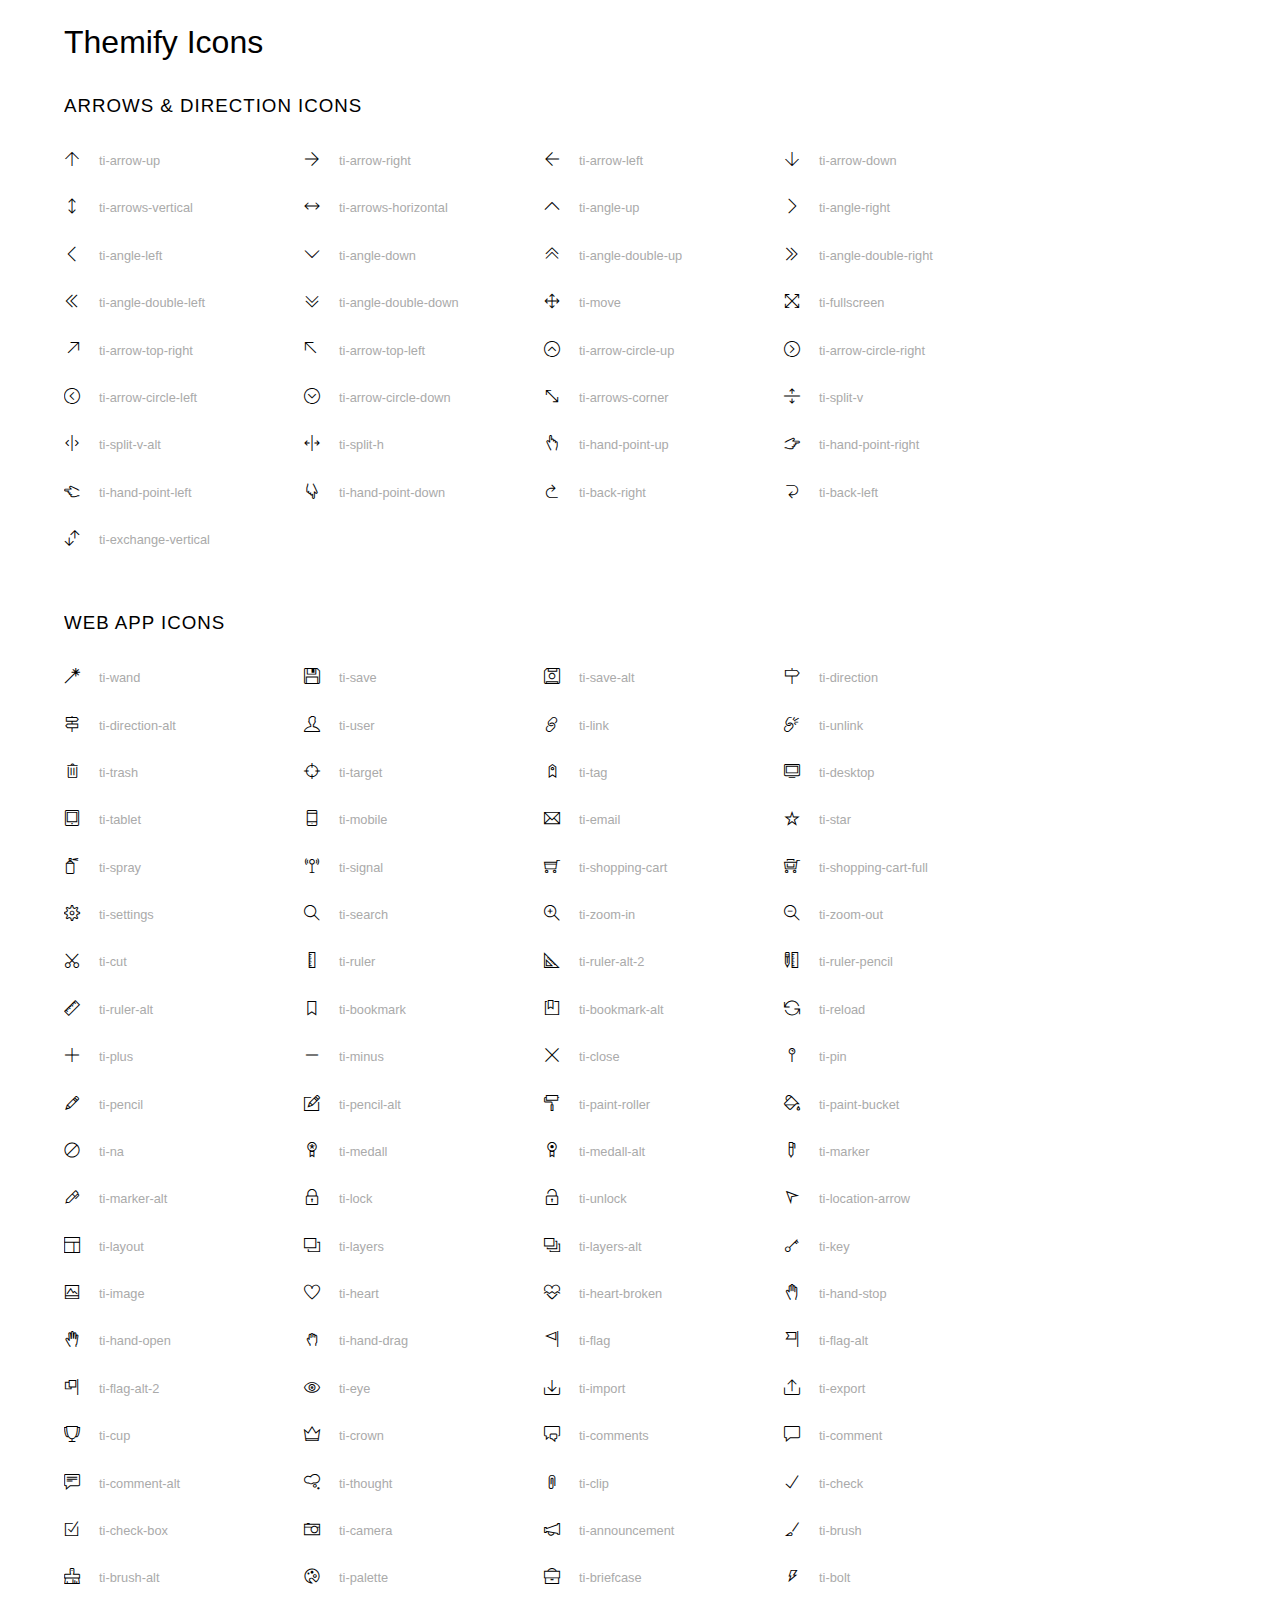
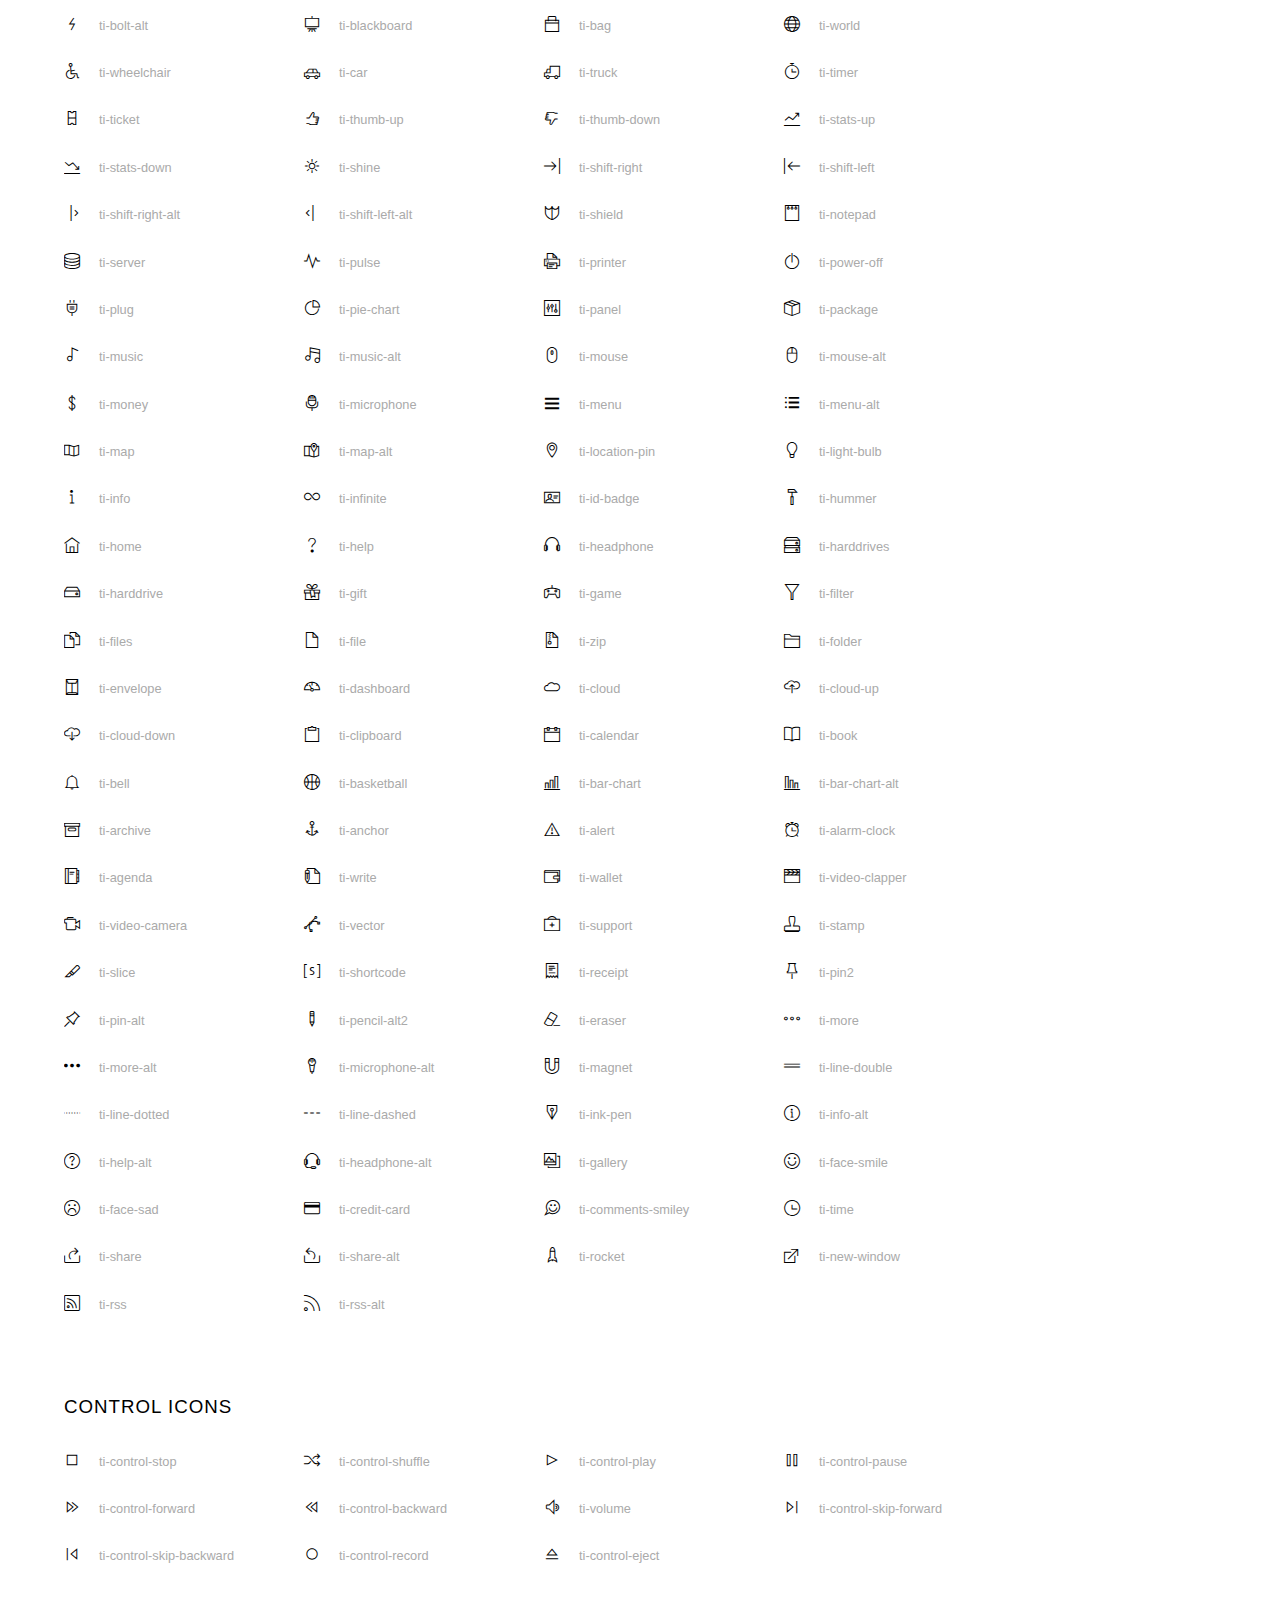
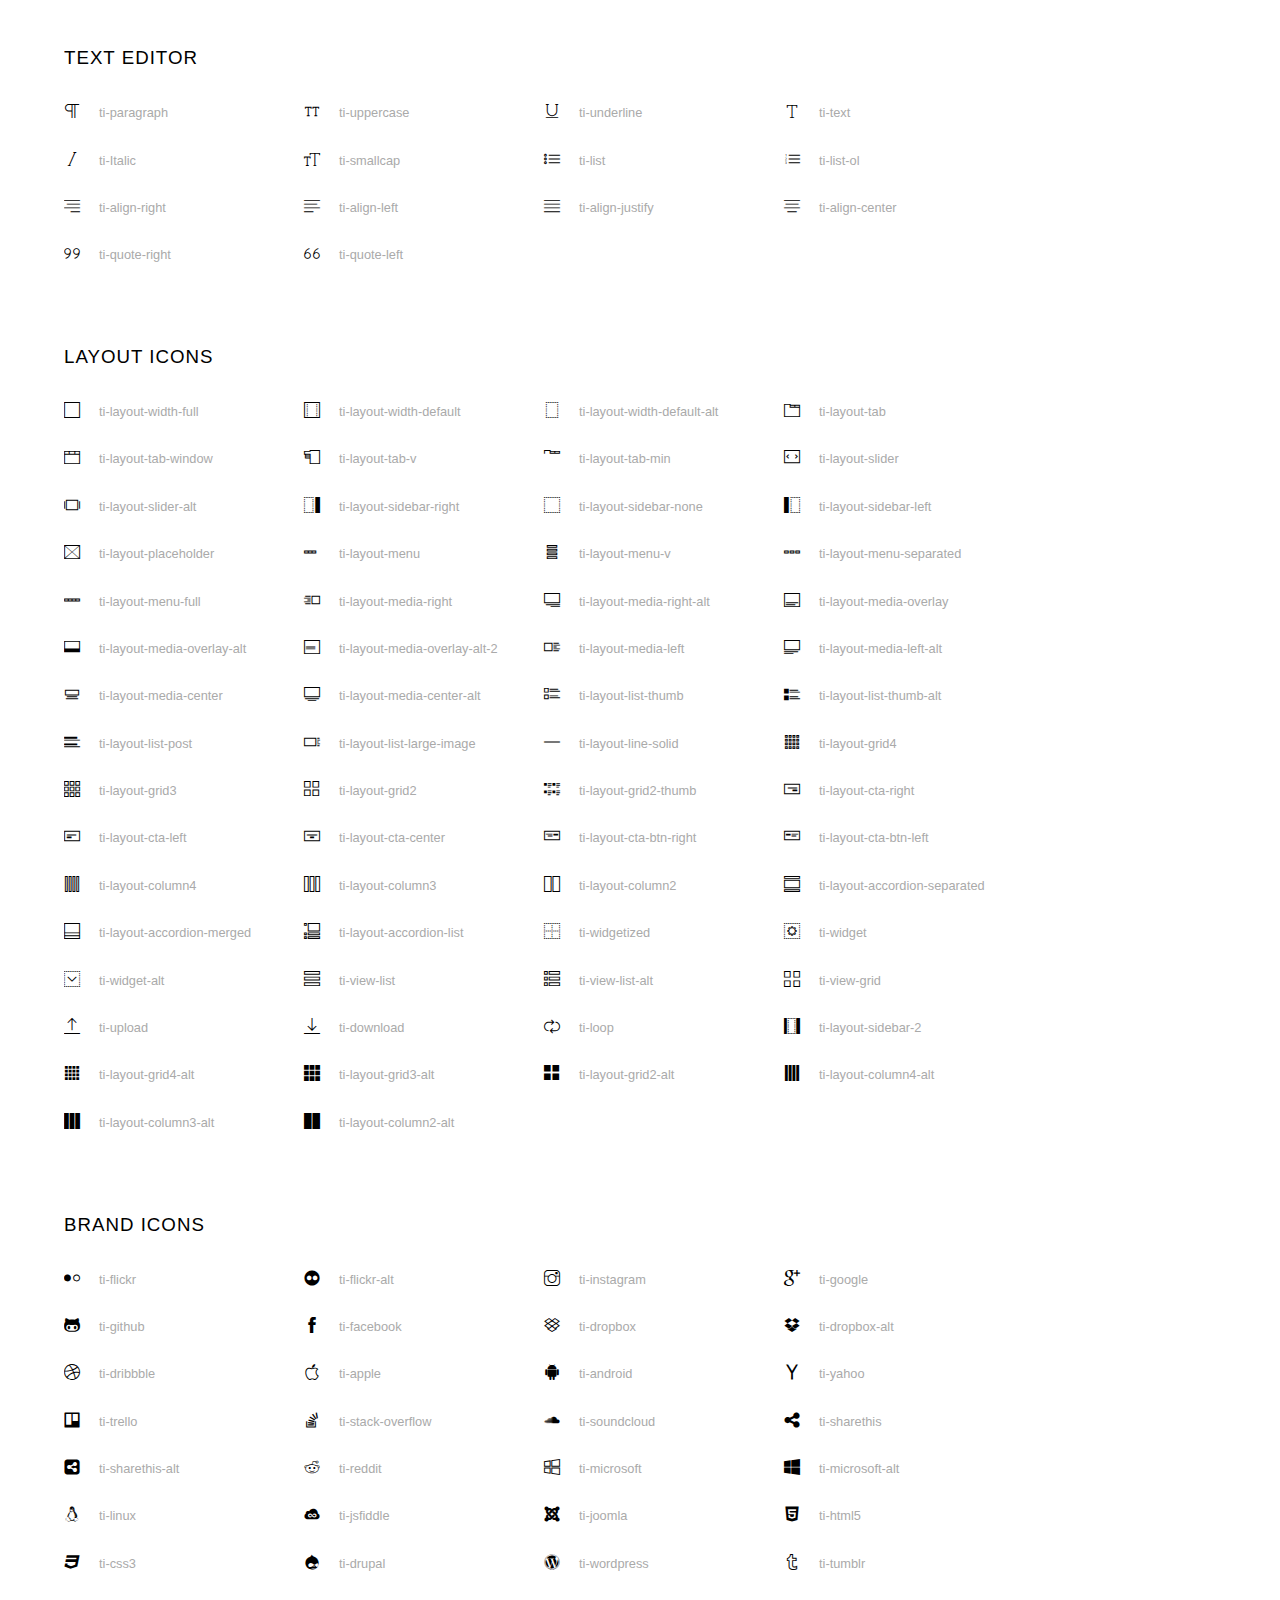
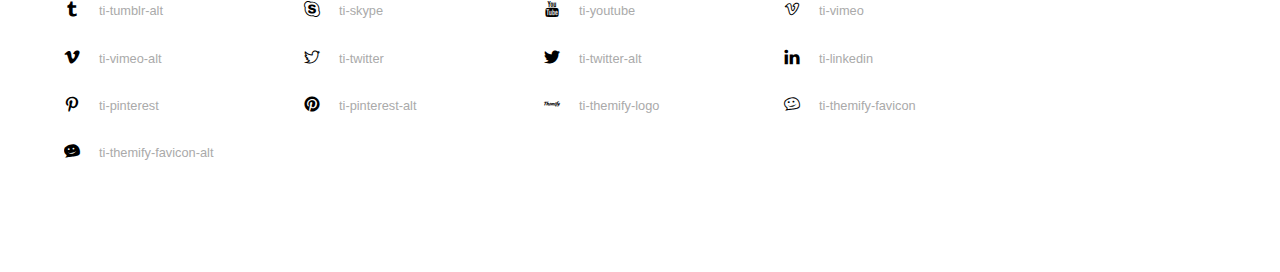
<file: html/font/themify-icons/index.html>
<!doctype html>
<html>
<head>
	<meta charset="utf-8">
	<title>Themify Icon Font</title>
	<meta name="viewport" content="width=device-width">
	<link rel="stylesheet" href="demo-files/demo.css">
	<link rel="stylesheet" href="themify-icons.css">
	<!--[if lt IE 8]><!-->
	<link rel="stylesheet" href="ie7/ie7.css">
	<!--<![endif]-->
</head>
<body>
	<h1>Themify Icons</h1>

	<div class="icon-section">

		<div class="icon-section">
			<h3>Arrows &amp; Direction Icons </h3>

			<div class="icon-container">
				<span class="ti-arrow-up"></span><span class="icon-name"> ti-arrow-up</span>
			</div>
			<div class="icon-container">
				<span class="ti-arrow-right"></span><span class="icon-name"> ti-arrow-right</span>
			</div>
			<div class="icon-container">
				<span class="ti-arrow-left"></span><span class="icon-name"> ti-arrow-left</span>
			</div>
			<div class="icon-container">
				<span class="ti-arrow-down"></span><span class="icon-name"> ti-arrow-down</span>
			</div>
			<div class="icon-container">
				<span class="ti-arrows-vertical"></span><span class="icon-name"> ti-arrows-vertical</span>
			</div>
			<div class="icon-container">
				<span class="ti-arrows-horizontal"></span><span class="icon-name"> ti-arrows-horizontal</span>
			</div>
			<div class="icon-container">
				<span class="ti-angle-up"></span><span class="icon-name"> ti-angle-up</span>
			</div>
			<div class="icon-container">
				<span class="ti-angle-right"></span><span class="icon-name"> ti-angle-right</span>
			</div>
			<div class="icon-container">
				<span class="ti-angle-left"></span><span class="icon-name"> ti-angle-left</span>
			</div>
			<div class="icon-container">
				<span class="ti-angle-down"></span><span class="icon-name"> ti-angle-down</span>
			</div>	
			<div class="icon-container">
				<span class="ti-angle-double-up"></span><span class="icon-name"> ti-angle-double-up</span>
			</div>
			<div class="icon-container">
				<span class="ti-angle-double-right"></span><span class="icon-name"> ti-angle-double-right</span>
			</div>
			<div class="icon-container">
				<span class="ti-angle-double-left"></span><span class="icon-name"> ti-angle-double-left</span>
			</div>
			<div class="icon-container">
				<span class="ti-angle-double-down"></span><span class="icon-name"> ti-angle-double-down</span>
			</div>					
			<div class="icon-container">
				<span class="ti-move"></span><span class="icon-name"> ti-move</span>
			</div>
			<div class="icon-container">
				<span class="ti-fullscreen"></span><span class="icon-name"> ti-fullscreen</span>
			</div>
			<div class="icon-container">
				<span class="ti-arrow-top-right"></span><span class="icon-name"> ti-arrow-top-right</span>
			</div>
			<div class="icon-container">
				<span class="ti-arrow-top-left"></span><span class="icon-name"> ti-arrow-top-left</span>
			</div>
			<div class="icon-container">
				<span class="ti-arrow-circle-up"></span><span class="icon-name"> ti-arrow-circle-up</span>
			</div>
			<div class="icon-container">
				<span class="ti-arrow-circle-right"></span><span class="icon-name"> ti-arrow-circle-right</span>
			</div>
			<div class="icon-container">
				<span class="ti-arrow-circle-left"></span><span class="icon-name"> ti-arrow-circle-left</span>
			</div>
			<div class="icon-container">
				<span class="ti-arrow-circle-down"></span><span class="icon-name"> ti-arrow-circle-down</span>
			</div>
			<div class="icon-container">
				<span class="ti-arrows-corner"></span><span class="icon-name"> ti-arrows-corner</span>
			</div>
			<div class="icon-container">
				<span class="ti-split-v"></span><span class="icon-name"> ti-split-v</span>
			</div>

			<div class="icon-container">
				<span class="ti-split-v-alt"></span><span class="icon-name"> ti-split-v-alt</span>
			</div>
			<div class="icon-container">
				<span class="ti-split-h"></span><span class="icon-name"> ti-split-h</span>
			</div>
			<div class="icon-container">
				<span class="ti-hand-point-up"></span><span class="icon-name"> ti-hand-point-up</span>
			</div>
			<div class="icon-container">
				<span class="ti-hand-point-right"></span><span class="icon-name"> ti-hand-point-right</span>
			</div>
			<div class="icon-container">
				<span class="ti-hand-point-left"></span><span class="icon-name"> ti-hand-point-left</span>
			</div>
			<div class="icon-container">
				<span class="ti-hand-point-down"></span><span class="icon-name"> ti-hand-point-down</span>
			</div>
			<div class="icon-container">
				<span class="ti-back-right"></span><span class="icon-name"> ti-back-right</span>
			</div>
			<div class="icon-container">
				<span class="ti-back-left"></span><span class="icon-name"> ti-back-left</span>
			</div>
			<div class="icon-container">
				<span class="ti-exchange-vertical"></span><span class="icon-name"> ti-exchange-vertical</span>
			</div>

		</div> <!-- Arrows Icons -->



		<h3>Web App Icons</h3>
		
		<div class="icon-section">

			<div class="icon-container">
				<span class="ti-wand"></span><span class="icon-name"> ti-wand</span>
			</div>
			<div class="icon-container">
				<span class="ti-save"></span><span class="icon-name"> ti-save</span>
			</div>
			<div class="icon-container">
				<span class="ti-save-alt"></span><span class="icon-name"> ti-save-alt</span>
			</div>

			<div class="icon-container">
				<span class="ti-direction"></span><span class="icon-name"> ti-direction</span>
			</div>
			<div class="icon-container">
				<span class="ti-direction-alt"></span><span class="icon-name"> ti-direction-alt</span>
			</div>
			<div class="icon-container">
				<span class="ti-user"></span><span class="icon-name"> ti-user</span>
			</div>
			<div class="icon-container">
				<span class="ti-link"></span><span class="icon-name"> ti-link</span>
			</div>
			<div class="icon-container">
				<span class="ti-unlink"></span><span class="icon-name"> ti-unlink</span>
			</div>
			<div class="icon-container">
				<span class="ti-trash"></span><span class="icon-name"> ti-trash</span>
			</div>
			<div class="icon-container">
				<span class="ti-target"></span><span class="icon-name"> ti-target</span>
			</div>
			<div class="icon-container">
				<span class="ti-tag"></span><span class="icon-name"> ti-tag</span>
			</div>
			<div class="icon-container">
				<span class="ti-desktop"></span><span class="icon-name"> ti-desktop</span>
			</div>
			<div class="icon-container">
				<span class="ti-tablet"></span><span class="icon-name"> ti-tablet</span>
			</div>
			<div class="icon-container">
				<span class="ti-mobile"></span><span class="icon-name"> ti-mobile</span>
			</div>
			<div class="icon-container">
				<span class="ti-email"></span><span class="icon-name"> ti-email</span>
			</div>	
			<div class="icon-container">
				<span class="ti-star"></span><span class="icon-name"> ti-star</span>
			</div>
			<div class="icon-container">
				<span class="ti-spray"></span><span class="icon-name"> ti-spray</span>
			</div>
			<div class="icon-container">
				<span class="ti-signal"></span><span class="icon-name"> ti-signal</span>
			</div>
			<div class="icon-container">
				<span class="ti-shopping-cart"></span><span class="icon-name"> ti-shopping-cart</span>
			</div>
			<div class="icon-container">
				<span class="ti-shopping-cart-full"></span><span class="icon-name"> ti-shopping-cart-full</span>
			</div>
			<div class="icon-container">
				<span class="ti-settings"></span><span class="icon-name"> ti-settings</span>
			</div>
			<div class="icon-container">
				<span class="ti-search"></span><span class="icon-name"> ti-search</span>
			</div>
			<div class="icon-container">
				<span class="ti-zoom-in"></span><span class="icon-name"> ti-zoom-in</span>
			</div>
			<div class="icon-container">
				<span class="ti-zoom-out"></span><span class="icon-name"> ti-zoom-out</span>
			</div>
			<div class="icon-container">
				<span class="ti-cut"></span><span class="icon-name"> ti-cut</span>
			</div>
			<div class="icon-container">
				<span class="ti-ruler"></span><span class="icon-name"> ti-ruler</span>
			</div>
			<div class="icon-container">
				<span class="ti-ruler-alt-2"></span><span class="icon-name"> ti-ruler-alt-2</span>
			</div>			
			<div class="icon-container">
				<span class="ti-ruler-pencil"></span><span class="icon-name"> ti-ruler-pencil</span>
			</div>
			<div class="icon-container">
				<span class="ti-ruler-alt"></span><span class="icon-name"> ti-ruler-alt</span>
			</div>
			<div class="icon-container">
				<span class="ti-bookmark"></span><span class="icon-name"> ti-bookmark</span>
			</div>
			<div class="icon-container">
				<span class="ti-bookmark-alt"></span><span class="icon-name"> ti-bookmark-alt</span>
			</div>
			<div class="icon-container">
				<span class="ti-reload"></span><span class="icon-name"> ti-reload</span>
			</div>
			<div class="icon-container">
				<span class="ti-plus"></span><span class="icon-name"> ti-plus</span>
			</div>
			<div class="icon-container">
				<span class="ti-minus"></span><span class="icon-name"> ti-minus</span>
			</div>
			<div class="icon-container">
				<span class="ti-close"></span><span class="icon-name"> ti-close</span>
			</div>			
			<div class="icon-container">
				<span class="ti-pin"></span><span class="icon-name"> ti-pin</span>
			</div>
			<div class="icon-container">
				<span class="ti-pencil"></span><span class="icon-name"> ti-pencil</span>
			</div>
					
		  	<div class="icon-container">
				<span class="ti-pencil-alt"></span><span class="icon-name"> ti-pencil-alt</span>
			</div>
			<div class="icon-container">
				<span class="ti-paint-roller"></span><span class="icon-name"> ti-paint-roller</span>
			</div>
			<div class="icon-container">
				<span class="ti-paint-bucket"></span><span class="icon-name"> ti-paint-bucket</span>
			</div>
			<div class="icon-container">
				<span class="ti-na"></span><span class="icon-name"> ti-na</span>
			</div>
			<div class="icon-container">
				<span class="ti-medall"></span><span class="icon-name"> ti-medall</span>
			</div>
			<div class="icon-container">
				<span class="ti-medall-alt"></span><span class="icon-name"> ti-medall-alt</span>
			</div>
			<div class="icon-container">
				<span class="ti-marker"></span><span class="icon-name"> ti-marker</span>
			</div>
			<div class="icon-container">
				<span class="ti-marker-alt"></span><span class="icon-name"> ti-marker-alt</span>
			</div>

			<div class="icon-container">
				<span class="ti-lock"></span><span class="icon-name"> ti-lock</span>
			</div>
			<div class="icon-container">
				<span class="ti-unlock"></span><span class="icon-name"> ti-unlock</span>
			</div>
			<div class="icon-container">
				<span class="ti-location-arrow"></span><span class="icon-name"> ti-location-arrow</span>
			</div>
			<div class="icon-container">
				<span class="ti-layout"></span><span class="icon-name"> ti-layout</span>
			</div>
			<div class="icon-container">
				<span class="ti-layers"></span><span class="icon-name"> ti-layers</span>
			</div>
			<div class="icon-container">
				<span class="ti-layers-alt"></span><span class="icon-name"> ti-layers-alt</span>
			</div>
			<div class="icon-container">
				<span class="ti-key"></span><span class="icon-name"> ti-key</span>
			</div>
			<div class="icon-container">
				<span class="ti-image"></span><span class="icon-name"> ti-image</span>
			</div>
			<div class="icon-container">
				<span class="ti-heart"></span><span class="icon-name"> ti-heart</span>
			</div>
			<div class="icon-container">
				<span class="ti-heart-broken"></span><span class="icon-name"> ti-heart-broken</span>
			</div>
			<div class="icon-container">
				<span class="ti-hand-stop"></span><span class="icon-name"> ti-hand-stop</span>
			</div>
			<div class="icon-container">
				<span class="ti-hand-open"></span><span class="icon-name"> ti-hand-open</span>
			</div>
			<div class="icon-container">
				<span class="ti-hand-drag"></span><span class="icon-name"> ti-hand-drag</span>
			</div>
			<div class="icon-container">
				<span class="ti-flag"></span><span class="icon-name"> ti-flag</span>
			</div>
			<div class="icon-container">
				<span class="ti-flag-alt"></span><span class="icon-name"> ti-flag-alt</span>
			</div>
			<div class="icon-container">
				<span class="ti-flag-alt-2"></span><span class="icon-name"> ti-flag-alt-2</span>
			</div>
			<div class="icon-container">
				<span class="ti-eye"></span><span class="icon-name"> ti-eye</span>
			</div>
			<div class="icon-container">
				<span class="ti-import"></span><span class="icon-name"> ti-import</span>
			</div>			
			<div class="icon-container">
				<span class="ti-export"></span><span class="icon-name"> ti-export</span>
			</div>
			<div class="icon-container">
				<span class="ti-cup"></span><span class="icon-name"> ti-cup</span>
			</div>
			<div class="icon-container">
				<span class="ti-crown"></span><span class="icon-name"> ti-crown</span>
			</div>
			<div class="icon-container">
				<span class="ti-comments"></span><span class="icon-name"> ti-comments</span>
			</div>
			<div class="icon-container">
				<span class="ti-comment"></span><span class="icon-name"> ti-comment</span>
			</div>
			<div class="icon-container">
				<span class="ti-comment-alt"></span><span class="icon-name"> ti-comment-alt</span>
			</div>
			<div class="icon-container">
				<span class="ti-thought"></span><span class="icon-name"> ti-thought</span>
			</div>			
			<div class="icon-container">
				<span class="ti-clip"></span><span class="icon-name"> ti-clip</span>
			</div>

			<div class="icon-container">
				<span class="ti-check"></span><span class="icon-name"> ti-check</span>
			</div>
			<div class="icon-container">
				<span class="ti-check-box"></span><span class="icon-name"> ti-check-box</span>
			</div>
			<div class="icon-container">
				<span class="ti-camera"></span><span class="icon-name"> ti-camera</span>
			</div>
			<div class="icon-container">
				<span class="ti-announcement"></span><span class="icon-name"> ti-announcement</span>
			</div>
			<div class="icon-container">
				<span class="ti-brush"></span><span class="icon-name"> ti-brush</span>
			</div>
			<div class="icon-container">
				<span class="ti-brush-alt"></span><span class="icon-name"> ti-brush-alt</span>
			</div>
			<div class="icon-container">
				<span class="ti-palette"></span><span class="icon-name"> ti-palette</span>
			</div>			
			<div class="icon-container">
				<span class="ti-briefcase"></span><span class="icon-name"> ti-briefcase</span>
			</div>
			<div class="icon-container">
				<span class="ti-bolt"></span><span class="icon-name"> ti-bolt</span>
			</div>
			<div class="icon-container">
				<span class="ti-bolt-alt"></span><span class="icon-name"> ti-bolt-alt</span>
			</div>
			<div class="icon-container">
				<span class="ti-blackboard"></span><span class="icon-name"> ti-blackboard</span>
			</div>
			<div class="icon-container">
				<span class="ti-bag"></span><span class="icon-name"> ti-bag</span>
			</div>
			<div class="icon-container">
				<span class="ti-world"></span><span class="icon-name"> ti-world</span>
			</div>
			<div class="icon-container">
				<span class="ti-wheelchair"></span><span class="icon-name"> ti-wheelchair</span>
			</div>
			<div class="icon-container">
				<span class="ti-car"></span><span class="icon-name"> ti-car</span>
			</div>
			<div class="icon-container">
				<span class="ti-truck"></span><span class="icon-name"> ti-truck</span>
			</div>
			<div class="icon-container">
				<span class="ti-timer"></span><span class="icon-name"> ti-timer</span>
			</div>
			<div class="icon-container">
				<span class="ti-ticket"></span><span class="icon-name"> ti-ticket</span>
			</div>
			<div class="icon-container">
				<span class="ti-thumb-up"></span><span class="icon-name"> ti-thumb-up</span>
			</div>
			<div class="icon-container">
				<span class="ti-thumb-down"></span><span class="icon-name"> ti-thumb-down</span>
			</div>

			<div class="icon-container">
				<span class="ti-stats-up"></span><span class="icon-name"> ti-stats-up</span>
			</div>
			<div class="icon-container">
				<span class="ti-stats-down"></span><span class="icon-name"> ti-stats-down</span>
			</div>
			<div class="icon-container">
				<span class="ti-shine"></span><span class="icon-name"> ti-shine</span>
			</div>
			<div class="icon-container">
				<span class="ti-shift-right"></span><span class="icon-name"> ti-shift-right</span>
			</div>
			<div class="icon-container">
				<span class="ti-shift-left"></span><span class="icon-name"> ti-shift-left</span>
			</div>

			<div class="icon-container">
				<span class="ti-shift-right-alt"></span><span class="icon-name"> ti-shift-right-alt</span>
			</div>
			<div class="icon-container">
				<span class="ti-shift-left-alt"></span><span class="icon-name"> ti-shift-left-alt</span>
			</div>
			<div class="icon-container">
				<span class="ti-shield"></span><span class="icon-name"> ti-shield</span>
			</div>
			<div class="icon-container">
				<span class="ti-notepad"></span><span class="icon-name"> ti-notepad</span>
			</div>
			<div class="icon-container">
				<span class="ti-server"></span><span class="icon-name"> ti-server</span>
			</div>

			<div class="icon-container">
				<span class="ti-pulse"></span><span class="icon-name"> ti-pulse</span>
			</div>
			<div class="icon-container">
				<span class="ti-printer"></span><span class="icon-name"> ti-printer</span>
			</div>
			<div class="icon-container">
				<span class="ti-power-off"></span><span class="icon-name"> ti-power-off</span>
			</div>
			<div class="icon-container">
				<span class="ti-plug"></span><span class="icon-name"> ti-plug</span>
			</div>
			<div class="icon-container">
				<span class="ti-pie-chart"></span><span class="icon-name"> ti-pie-chart</span>
			</div>

			<div class="icon-container">
				<span class="ti-panel"></span><span class="icon-name"> ti-panel</span>
			</div>
			<div class="icon-container">
				<span class="ti-package"></span><span class="icon-name"> ti-package</span>
			</div>
			<div class="icon-container">
				<span class="ti-music"></span><span class="icon-name"> ti-music</span>
			</div>
			<div class="icon-container">
				<span class="ti-music-alt"></span><span class="icon-name"> ti-music-alt</span>
			</div>
			<div class="icon-container">
				<span class="ti-mouse"></span><span class="icon-name"> ti-mouse</span>
			</div>
			<div class="icon-container">
				<span class="ti-mouse-alt"></span><span class="icon-name"> ti-mouse-alt</span>
			</div>
			<div class="icon-container">
				<span class="ti-money"></span><span class="icon-name"> ti-money</span>
			</div>
			<div class="icon-container">
				<span class="ti-microphone"></span><span class="icon-name"> ti-microphone</span>
			</div>
			<div class="icon-container">
				<span class="ti-menu"></span><span class="icon-name"> ti-menu</span>
			</div>
			<div class="icon-container">
				<span class="ti-menu-alt"></span><span class="icon-name"> ti-menu-alt</span>
			</div>
			<div class="icon-container">
				<span class="ti-map"></span><span class="icon-name"> ti-map</span>
			</div>
			<div class="icon-container">
				<span class="ti-map-alt"></span><span class="icon-name"> ti-map-alt</span>
			</div>

			<div class="icon-container">
				<span class="ti-location-pin"></span><span class="icon-name"> ti-location-pin</span>
			</div>

			<div class="icon-container">
				<span class="ti-light-bulb"></span><span class="icon-name"> ti-light-bulb</span>
			</div>
			<div class="icon-container">
				<span class="ti-info"></span><span class="icon-name"> ti-info</span>
			</div>
			<div class="icon-container">
				<span class="ti-infinite"></span><span class="icon-name"> ti-infinite</span>
			</div>
			<div class="icon-container">
				<span class="ti-id-badge"></span><span class="icon-name"> ti-id-badge</span>
			</div>
			<div class="icon-container">
				<span class="ti-hummer"></span><span class="icon-name"> ti-hummer</span>
			</div>
			<div class="icon-container">
				<span class="ti-home"></span><span class="icon-name"> ti-home</span>
			</div>
			<div class="icon-container">
				<span class="ti-help"></span><span class="icon-name"> ti-help</span>
			</div>
			<div class="icon-container">
				<span class="ti-headphone"></span><span class="icon-name"> ti-headphone</span>
			</div>
			<div class="icon-container">
				<span class="ti-harddrives"></span><span class="icon-name"> ti-harddrives</span>
			</div>
			<div class="icon-container">
				<span class="ti-harddrive"></span><span class="icon-name"> ti-harddrive</span>
			</div>
			<div class="icon-container">
				<span class="ti-gift"></span><span class="icon-name"> ti-gift</span>
			</div>
			<div class="icon-container">
				<span class="ti-game"></span><span class="icon-name"> ti-game</span>
			</div>
			<div class="icon-container">
				<span class="ti-filter"></span><span class="icon-name"> ti-filter</span>
			</div>
			<div class="icon-container">
				<span class="ti-files"></span><span class="icon-name"> ti-files</span>
			</div>
			<div class="icon-container">
				<span class="ti-file"></span><span class="icon-name"> ti-file</span>
			</div>
			<div class="icon-container">
				<span class="ti-zip"></span><span class="icon-name"> ti-zip</span>
			</div>
			<div class="icon-container">
				<span class="ti-folder"></span><span class="icon-name"> ti-folder</span>
			</div>			
			<div class="icon-container">
				<span class="ti-envelope"></span><span class="icon-name"> ti-envelope</span>
			</div>


			<div class="icon-container">
				<span class="ti-dashboard"></span><span class="icon-name"> ti-dashboard</span>
			</div>
			<div class="icon-container">
				<span class="ti-cloud"></span><span class="icon-name"> ti-cloud</span>
			</div>
			<div class="icon-container">
				<span class="ti-cloud-up"></span><span class="icon-name"> ti-cloud-up</span>
			</div>
			<div class="icon-container">
				<span class="ti-cloud-down"></span><span class="icon-name"> ti-cloud-down</span>
			</div>
			<div class="icon-container">
				<span class="ti-clipboard"></span><span class="icon-name"> ti-clipboard</span>
			</div>
			<div class="icon-container">
				<span class="ti-calendar"></span><span class="icon-name"> ti-calendar</span>
			</div>
			<div class="icon-container">
				<span class="ti-book"></span><span class="icon-name"> ti-book</span>
			</div>
			<div class="icon-container">
				<span class="ti-bell"></span><span class="icon-name"> ti-bell</span>
			</div>
			<div class="icon-container">
				<span class="ti-basketball"></span><span class="icon-name"> ti-basketball</span>
			</div>
			<div class="icon-container">
				<span class="ti-bar-chart"></span><span class="icon-name"> ti-bar-chart</span>
			</div>
			<div class="icon-container">
				<span class="ti-bar-chart-alt"></span><span class="icon-name"> ti-bar-chart-alt</span>
			</div>


			<div class="icon-container">
				<span class="ti-archive"></span><span class="icon-name"> ti-archive</span>
			</div>
			<div class="icon-container">
				<span class="ti-anchor"></span><span class="icon-name"> ti-anchor</span>
			</div>

			<div class="icon-container">
				<span class="ti-alert"></span><span class="icon-name"> ti-alert</span>
			</div>
			<div class="icon-container">
				<span class="ti-alarm-clock"></span><span class="icon-name"> ti-alarm-clock</span>
			</div>
			<div class="icon-container">
				<span class="ti-agenda"></span><span class="icon-name"> ti-agenda</span>
			</div>
			<div class="icon-container">
				<span class="ti-write"></span><span class="icon-name"> ti-write</span>
			</div>

			<div class="icon-container">
				<span class="ti-wallet"></span><span class="icon-name"> ti-wallet</span>
			</div>
			<div class="icon-container">
				<span class="ti-video-clapper"></span><span class="icon-name"> ti-video-clapper</span>
			</div>
			<div class="icon-container">
				<span class="ti-video-camera"></span><span class="icon-name"> ti-video-camera</span>
			</div>
			<div class="icon-container">
				<span class="ti-vector"></span><span class="icon-name"> ti-vector</span>
			</div>

			<div class="icon-container">
				<span class="ti-support"></span><span class="icon-name"> ti-support</span>
			</div>
			<div class="icon-container">
				<span class="ti-stamp"></span><span class="icon-name"> ti-stamp</span>
			</div>
			<div class="icon-container">
				<span class="ti-slice"></span><span class="icon-name"> ti-slice</span>
			</div>
			<div class="icon-container">
				<span class="ti-shortcode"></span><span class="icon-name"> ti-shortcode</span>
			</div>
			<div class="icon-container">
				<span class="ti-receipt"></span><span class="icon-name"> ti-receipt</span>
			</div>
			<div class="icon-container">
				<span class="ti-pin2"></span><span class="icon-name"> ti-pin2</span>
			</div>
			<div class="icon-container">
				<span class="ti-pin-alt"></span><span class="icon-name"> ti-pin-alt</span>
			</div>
			<div class="icon-container">
				<span class="ti-pencil-alt2"></span><span class="icon-name"> ti-pencil-alt2</span>
			</div>
			<div class="icon-container">
				<span class="ti-eraser"></span><span class="icon-name"> ti-eraser</span>
			</div>			
			<div class="icon-container">
				<span class="ti-more"></span><span class="icon-name"> ti-more</span>
			</div>
			<div class="icon-container">
				<span class="ti-more-alt"></span><span class="icon-name"> ti-more-alt</span>
			</div>
			<div class="icon-container">
				<span class="ti-microphone-alt"></span><span class="icon-name"> ti-microphone-alt</span>
			</div>
			<div class="icon-container">
				<span class="ti-magnet"></span><span class="icon-name"> ti-magnet</span>
			</div>
			<div class="icon-container">
				<span class="ti-line-double"></span><span class="icon-name"> ti-line-double</span>
			</div>
			<div class="icon-container">
				<span class="ti-line-dotted"></span><span class="icon-name"> ti-line-dotted</span>
			</div>
			<div class="icon-container">
				<span class="ti-line-dashed"></span><span class="icon-name"> ti-line-dashed</span>
			</div>

			<div class="icon-container">
				<span class="ti-ink-pen"></span><span class="icon-name"> ti-ink-pen</span>
			</div>
			<div class="icon-container">
				<span class="ti-info-alt"></span><span class="icon-name"> ti-info-alt</span>
			</div>
			<div class="icon-container">
				<span class="ti-help-alt"></span><span class="icon-name"> ti-help-alt</span>
			</div>
			<div class="icon-container">
				<span class="ti-headphone-alt"></span><span class="icon-name"> ti-headphone-alt</span>
			</div>

			<div class="icon-container">
				<span class="ti-gallery"></span><span class="icon-name"> ti-gallery</span>
			</div>
			<div class="icon-container">
				<span class="ti-face-smile"></span><span class="icon-name"> ti-face-smile</span>
			</div>
			<div class="icon-container">
				<span class="ti-face-sad"></span><span class="icon-name"> ti-face-sad</span>
			</div>
			<div class="icon-container">
				<span class="ti-credit-card"></span><span class="icon-name"> ti-credit-card</span>
			</div>
			<div class="icon-container">
				<span class="ti-comments-smiley"></span><span class="icon-name"> ti-comments-smiley</span>
			</div>
			<div class="icon-container">
				<span class="ti-time"></span><span class="icon-name"> ti-time</span>
			</div>
			<div class="icon-container">
				<span class="ti-share"></span><span class="icon-name"> ti-share</span>
			</div>
			<div class="icon-container">
				<span class="ti-share-alt"></span><span class="icon-name"> ti-share-alt</span>
			</div>
			<div class="icon-container">
				<span class="ti-rocket"></span><span class="icon-name"> ti-rocket</span>
			</div>

			<div class="icon-container">
				<span class="ti-new-window"></span><span class="icon-name"> ti-new-window</span>
			</div>

			<div class="icon-container">
				<span class="ti-rss"></span><span class="icon-name"> ti-rss</span>
			</div>

			<div class="icon-container">
				<span class="ti-rss-alt"></span><span class="icon-name"> ti-rss-alt</span>
			</div>
			
		</div><!-- Web App Icons -->


		<div class="icon-section">
			<h3>Control Icons</h3>
			<div class="icon-container">
				<span class="ti-control-stop"></span><span class="icon-name"> ti-control-stop</span>
			</div>
			<div class="icon-container">
				<span class="ti-control-shuffle"></span><span class="icon-name"> ti-control-shuffle</span>
			</div>
			<div class="icon-container">
				<span class="ti-control-play"></span><span class="icon-name"> ti-control-play</span>
			</div>
			<div class="icon-container">
				<span class="ti-control-pause"></span><span class="icon-name"> ti-control-pause</span>
			</div>
			<div class="icon-container">
				<span class="ti-control-forward"></span><span class="icon-name"> ti-control-forward</span>
			</div>
			<div class="icon-container">
				<span class="ti-control-backward"></span><span class="icon-name"> ti-control-backward</span>
			</div>	
			<div class="icon-container">
				<span class="ti-volume"></span><span class="icon-name"> ti-volume</span>
			</div>
			<div class="icon-container">
				<span class="ti-control-skip-forward"></span><span class="icon-name"> ti-control-skip-forward</span>
			</div>
			<div class="icon-container">
				<span class="ti-control-skip-backward"></span><span class="icon-name"> ti-control-skip-backward</span>
			</div>
			<div class="icon-container">
				<span class="ti-control-record"></span><span class="icon-name"> ti-control-record</span>
			</div>
			<div class="icon-container">
				<span class="ti-control-eject"></span><span class="icon-name"> ti-control-eject</span>
			</div>			
		</div> <!-- Control Icons -->


		<div class="icon-section">
			<h3>Text Editor</h3>

			<div class="icon-container">
				<span class="ti-paragraph"></span><span class="icon-name"> ti-paragraph</span>
			</div>
			<div class="icon-container">
				<span class="ti-uppercase"></span><span class="icon-name"> ti-uppercase</span>
			</div>

			<div class="icon-container">
				<span class="ti-underline"></span><span class="icon-name"> ti-underline</span>
			</div>
			<div class="icon-container">
				<span class="ti-text"></span><span class="icon-name"> ti-text</span>
			</div>
			<div class="icon-container">
				<span class="ti-Italic"></span><span class="icon-name"> ti-Italic</span>
			</div>
			<div class="icon-container">
				<span class="ti-smallcap"></span><span class="icon-name"> ti-smallcap</span>
			</div>
			<div class="icon-container">
				<span class="ti-list"></span><span class="icon-name"> ti-list</span>
			</div>
			<div class="icon-container">
				<span class="ti-list-ol"></span><span class="icon-name"> ti-list-ol</span>
			</div>
			<div class="icon-container">
				<span class="ti-align-right"></span><span class="icon-name"> ti-align-right</span>
			</div>
			<div class="icon-container">
				<span class="ti-align-left"></span><span class="icon-name"> ti-align-left</span>
			</div>
			<div class="icon-container">
				<span class="ti-align-justify"></span><span class="icon-name"> ti-align-justify</span>
			</div>
			<div class="icon-container">
				<span class="ti-align-center"></span><span class="icon-name"> ti-align-center</span>
			</div>
			<div class="icon-container">
				<span class="ti-quote-right"></span><span class="icon-name"> ti-quote-right</span>
			</div>
			<div class="icon-container">
				<span class="ti-quote-left"></span><span class="icon-name"> ti-quote-left</span>
			</div>

		</div> <!-- Text Editor -->



		<div class="icon-section">
			<h3>Layout Icons</h3>
			<div class="icon-container">
				<span class="ti-layout-width-full"></span><span class="icon-name"> ti-layout-width-full</span>
			</div>
			<div class="icon-container">
				<span class="ti-layout-width-default"></span><span class="icon-name"> ti-layout-width-default</span>
			</div>
			<div class="icon-container">
				<span class="ti-layout-width-default-alt"></span><span class="icon-name"> ti-layout-width-default-alt</span>
			</div>
			<div class="icon-container">
				<span class="ti-layout-tab"></span><span class="icon-name"> ti-layout-tab</span>
			</div>
			<div class="icon-container">
				<span class="ti-layout-tab-window"></span><span class="icon-name"> ti-layout-tab-window</span>
			</div>
			<div class="icon-container">
				<span class="ti-layout-tab-v"></span><span class="icon-name"> ti-layout-tab-v</span>
			</div>
			<div class="icon-container">
				<span class="ti-layout-tab-min"></span><span class="icon-name"> ti-layout-tab-min</span>
			</div>
			<div class="icon-container">
				<span class="ti-layout-slider"></span><span class="icon-name"> ti-layout-slider</span>
			</div>
			<div class="icon-container">
				<span class="ti-layout-slider-alt"></span><span class="icon-name"> ti-layout-slider-alt</span>
			</div>
			<div class="icon-container">
				<span class="ti-layout-sidebar-right"></span><span class="icon-name"> ti-layout-sidebar-right</span>
			</div>
			<div class="icon-container">
				<span class="ti-layout-sidebar-none"></span><span class="icon-name"> ti-layout-sidebar-none</span>
			</div>
			<div class="icon-container">
				<span class="ti-layout-sidebar-left"></span><span class="icon-name"> ti-layout-sidebar-left</span>
			</div>
			<div class="icon-container">
				<span class="ti-layout-placeholder"></span><span class="icon-name"> ti-layout-placeholder</span>
			</div>
			<div class="icon-container">
				<span class="ti-layout-menu"></span><span class="icon-name"> ti-layout-menu</span>
			</div>
			<div class="icon-container">
				<span class="ti-layout-menu-v"></span><span class="icon-name"> ti-layout-menu-v</span>
			</div>
			<div class="icon-container">
				<span class="ti-layout-menu-separated"></span><span class="icon-name"> ti-layout-menu-separated</span>
			</div>
			<div class="icon-container">
				<span class="ti-layout-menu-full"></span><span class="icon-name"> ti-layout-menu-full</span>
			</div>
			<div class="icon-container">
				<span class="ti-layout-media-right"></span><span class="icon-name"> ti-layout-media-right</span>
			</div>
			<div class="icon-container">
				<span class="ti-layout-media-right-alt"></span><span class="icon-name"> ti-layout-media-right-alt</span>
			</div>
			<div class="icon-container">
				<span class="ti-layout-media-overlay"></span><span class="icon-name"> ti-layout-media-overlay</span>
			</div>
			<div class="icon-container">
				<span class="ti-layout-media-overlay-alt"></span><span class="icon-name"> ti-layout-media-overlay-alt</span>
			</div>
			<div class="icon-container">
				<span class="ti-layout-media-overlay-alt-2"></span><span class="icon-name"> ti-layout-media-overlay-alt-2</span>
			</div>
			<div class="icon-container">
				<span class="ti-layout-media-left"></span><span class="icon-name"> ti-layout-media-left</span>
			</div>
			<div class="icon-container">
				<span class="ti-layout-media-left-alt"></span><span class="icon-name"> ti-layout-media-left-alt</span>
			</div>
			<div class="icon-container">
				<span class="ti-layout-media-center"></span><span class="icon-name"> ti-layout-media-center</span>
			</div>
			<div class="icon-container">
				<span class="ti-layout-media-center-alt"></span><span class="icon-name"> ti-layout-media-center-alt</span>
			</div>
			<div class="icon-container">
				<span class="ti-layout-list-thumb"></span><span class="icon-name"> ti-layout-list-thumb</span>
			</div>
			<div class="icon-container">
				<span class="ti-layout-list-thumb-alt"></span><span class="icon-name"> ti-layout-list-thumb-alt</span>
			</div>
			<div class="icon-container">
				<span class="ti-layout-list-post"></span><span class="icon-name"> ti-layout-list-post</span>
			</div>
			<div class="icon-container">
				<span class="ti-layout-list-large-image"></span><span class="icon-name"> ti-layout-list-large-image</span>
			</div>
			<div class="icon-container">
				<span class="ti-layout-line-solid"></span><span class="icon-name"> ti-layout-line-solid</span>
			</div>
			<div class="icon-container">
				<span class="ti-layout-grid4"></span><span class="icon-name"> ti-layout-grid4</span>
			</div>
			<div class="icon-container">
				<span class="ti-layout-grid3"></span><span class="icon-name"> ti-layout-grid3</span>
			</div>
			<div class="icon-container">
				<span class="ti-layout-grid2"></span><span class="icon-name"> ti-layout-grid2</span>
			</div>
			<div class="icon-container">
				<span class="ti-layout-grid2-thumb"></span><span class="icon-name"> ti-layout-grid2-thumb</span>
			</div>
			<div class="icon-container">
				<span class="ti-layout-cta-right"></span><span class="icon-name"> ti-layout-cta-right</span>
			</div>
			<div class="icon-container">
				<span class="ti-layout-cta-left"></span><span class="icon-name"> ti-layout-cta-left</span>
			</div>
			<div class="icon-container">
				<span class="ti-layout-cta-center"></span><span class="icon-name"> ti-layout-cta-center</span>
			</div>
			<div class="icon-container">
				<span class="ti-layout-cta-btn-right"></span><span class="icon-name"> ti-layout-cta-btn-right</span>
			</div>
			<div class="icon-container">
				<span class="ti-layout-cta-btn-left"></span><span class="icon-name"> ti-layout-cta-btn-left</span>
			</div>
			<div class="icon-container">
				<span class="ti-layout-column4"></span><span class="icon-name"> ti-layout-column4</span>
			</div>
			<div class="icon-container">
				<span class="ti-layout-column3"></span><span class="icon-name"> ti-layout-column3</span>
			</div>
			<div class="icon-container">
				<span class="ti-layout-column2"></span><span class="icon-name"> ti-layout-column2</span>
			</div>
			<div class="icon-container">
				<span class="ti-layout-accordion-separated"></span><span class="icon-name"> ti-layout-accordion-separated</span>
			</div>
			<div class="icon-container">
				<span class="ti-layout-accordion-merged"></span><span class="icon-name"> ti-layout-accordion-merged</span>
			</div>
			<div class="icon-container">
				<span class="ti-layout-accordion-list"></span><span class="icon-name"> ti-layout-accordion-list</span>
			</div>
			<div class="icon-container">
				<span class="ti-widgetized"></span><span class="icon-name"> ti-widgetized</span>
			</div>
			<div class="icon-container">
				<span class="ti-widget"></span><span class="icon-name"> ti-widget</span>
			</div>
			<div class="icon-container">
				<span class="ti-widget-alt"></span><span class="icon-name"> ti-widget-alt</span>
			</div>
			<div class="icon-container">
				<span class="ti-view-list"></span><span class="icon-name"> ti-view-list</span>
			</div>
			<div class="icon-container">
				<span class="ti-view-list-alt"></span><span class="icon-name"> ti-view-list-alt</span>
			</div>
			<div class="icon-container">
				<span class="ti-view-grid"></span><span class="icon-name"> ti-view-grid</span>
			</div>
			<div class="icon-container">
				<span class="ti-upload"></span><span class="icon-name"> ti-upload</span>
			</div>
			<div class="icon-container">
				<span class="ti-download"></span><span class="icon-name"> ti-download</span>
			</div>	
			<div class="icon-container">
				<span class="ti-loop"></span><span class="icon-name"> ti-loop</span>
			</div>
			<div class="icon-container">
				<span class="ti-layout-sidebar-2"></span><span class="icon-name"> ti-layout-sidebar-2</span>
			</div>
			<div class="icon-container">
				<span class="ti-layout-grid4-alt"></span><span class="icon-name"> ti-layout-grid4-alt</span>
			</div>
			<div class="icon-container">
				<span class="ti-layout-grid3-alt"></span><span class="icon-name"> ti-layout-grid3-alt</span>
			</div>
			<div class="icon-container">
				<span class="ti-layout-grid2-alt"></span><span class="icon-name"> ti-layout-grid2-alt</span>
			</div>
			<div class="icon-container">
				<span class="ti-layout-column4-alt"></span><span class="icon-name"> ti-layout-column4-alt</span>
			</div>
			<div class="icon-container">
				<span class="ti-layout-column3-alt"></span><span class="icon-name"> ti-layout-column3-alt</span>
			</div>
			<div class="icon-container">
				<span class="ti-layout-column2-alt"></span><span class="icon-name"> ti-layout-column2-alt</span>
			</div>		


		</div> <!-- Layout Icons -->


		<div class="icon-section">
			<h3>Brand Icons</h3>

			<div class="icon-container">
				<span class="ti-flickr"></span><span class="icon-name"> ti-flickr</span>
			</div>
			<div class="icon-container">
				<span class="ti-flickr-alt"></span><span class="icon-name"> ti-flickr-alt</span>
			</div>			
			<div class="icon-container">
				<span class="ti-instagram"></span><span class="icon-name"> ti-instagram</span>
			</div>
			<div class="icon-container">
				<span class="ti-google"></span><span class="icon-name"> ti-google</span>
			</div>
			<div class="icon-container">
				<span class="ti-github"></span><span class="icon-name"> ti-github</span>
			</div>

			<div class="icon-container">
				<span class="ti-facebook"></span><span class="icon-name"> ti-facebook</span>
			</div>
			<div class="icon-container">
				<span class="ti-dropbox"></span><span class="icon-name"> ti-dropbox</span>
			</div>
			<div class="icon-container">
				<span class="ti-dropbox-alt"></span><span class="icon-name"> ti-dropbox-alt</span>
			</div>
			<div class="icon-container">
				<span class="ti-dribbble"></span><span class="icon-name"> ti-dribbble</span>
			</div>
			<div class="icon-container">
				<span class="ti-apple"></span><span class="icon-name"> ti-apple</span>
			</div>
			<div class="icon-container">
				<span class="ti-android"></span><span class="icon-name"> ti-android</span>
			</div>
			<div class="icon-container">
				<span class="ti-yahoo"></span><span class="icon-name"> ti-yahoo</span>
			</div>
			<div class="icon-container">
				<span class="ti-trello"></span><span class="icon-name"> ti-trello</span>
			</div>
			<div class="icon-container">
				<span class="ti-stack-overflow"></span><span class="icon-name"> ti-stack-overflow</span>
			</div>
			<div class="icon-container">
				<span class="ti-soundcloud"></span><span class="icon-name"> ti-soundcloud</span>
			</div>
			<div class="icon-container">
				<span class="ti-sharethis"></span><span class="icon-name"> ti-sharethis</span>
			</div>
			<div class="icon-container">
				<span class="ti-sharethis-alt"></span><span class="icon-name"> ti-sharethis-alt</span>
			</div>
			<div class="icon-container">
				<span class="ti-reddit"></span><span class="icon-name"> ti-reddit</span>
			</div>

			<div class="icon-container">
				<span class="ti-microsoft"></span><span class="icon-name"> ti-microsoft</span>
			</div>
			<div class="icon-container">
				<span class="ti-microsoft-alt"></span><span class="icon-name"> ti-microsoft-alt</span>
			</div>
			<div class="icon-container">
				<span class="ti-linux"></span><span class="icon-name"> ti-linux</span>
			</div>
			<div class="icon-container">
				<span class="ti-jsfiddle"></span><span class="icon-name"> ti-jsfiddle</span>
			</div>
			<div class="icon-container">
				<span class="ti-joomla"></span><span class="icon-name"> ti-joomla</span>
			</div>
			<div class="icon-container">
				<span class="ti-html5"></span><span class="icon-name"> ti-html5</span>
			</div>
			<div class="icon-container">
				<span class="ti-css3"></span><span class="icon-name"> ti-css3</span>
			</div>	
			<div class="icon-container">
				<span class="ti-drupal"></span><span class="icon-name"> ti-drupal</span>
			</div>
			<div class="icon-container">
				<span class="ti-wordpress"></span><span class="icon-name"> ti-wordpress</span>
			</div>		
			<div class="icon-container">
				<span class="ti-tumblr"></span><span class="icon-name"> ti-tumblr</span>
			</div>
			<div class="icon-container">
				<span class="ti-tumblr-alt"></span><span class="icon-name"> ti-tumblr-alt</span>
			</div>
			<div class="icon-container">
				<span class="ti-skype"></span><span class="icon-name"> ti-skype</span>
			</div>
			<div class="icon-container">
				<span class="ti-youtube"></span><span class="icon-name"> ti-youtube</span>
			</div>
			<div class="icon-container">
				<span class="ti-vimeo"></span><span class="icon-name"> ti-vimeo</span>
			</div>
			<div class="icon-container">
				<span class="ti-vimeo-alt"></span><span class="icon-name"> ti-vimeo-alt</span>
			</div>			
			<div class="icon-container">
				<span class="ti-twitter"></span><span class="icon-name"> ti-twitter</span>
			</div>
			<div class="icon-container">
				<span class="ti-twitter-alt"></span><span class="icon-name"> ti-twitter-alt</span>
			</div>
			<div class="icon-container">
				<span class="ti-linkedin"></span><span class="icon-name"> ti-linkedin</span>
			</div>
			<div class="icon-container">
				<span class="ti-pinterest"></span><span class="icon-name"> ti-pinterest</span>
			</div>

			<div class="icon-container">
				<span class="ti-pinterest-alt"></span><span class="icon-name"> ti-pinterest-alt</span>
			</div>
			<div class="icon-container">
				<span class="ti-themify-logo"></span><span class="icon-name"> ti-themify-logo</span>
			</div>
			<div class="icon-container">
				<span class="ti-themify-favicon"></span><span class="icon-name"> ti-themify-favicon</span>
			</div>
			<div class="icon-container">
				<span class="ti-themify-favicon-alt"></span><span class="icon-name"> ti-themify-favicon-alt</span>
			</div>

		</div> <!-- brand Icons -->

	</div>

</body>
</html>
</file>
<file: html/font/themify-icons/demo-files/demo.css>
body {
	font: normal 1em/1.5em Arial, Helvetica, sans-serif;
	max-width: 90%;
	margin: 30px auto 0;
}
h1, h3 {
	font-weight: normal;
}
h3 {
	font-size: 1.4;
	text-transform: uppercase;
	letter-spacing: 1px;
}

.icon-section {
	margin: 0 0 3em;
	clear: both;
	overflow: hidden;
}
.icon-container {
	width: 240px; 
	padding: .7em 0;
	float: left; 
	position: relative;
	text-align: left;
}
.icon-container [class^="ti-"], 
.icon-container [class*=" ti-"] {
	color: #000;
	position: absolute;
	margin-top: 3px;
	transition: .3s;
}
.icon-container:hover [class^="ti-"],
.icon-container:hover [class*=" ti-"] {
	font-size: 2.2em;
	margin-top: -5px;
}
.icon-container:hover .icon-name {
	color: #000;
}
.icon-name {
	color: #aaa;
	margin-left: 35px;
	font-size: .8em;
	transition: .3s;
}
.icon-container:hover .icon-name {
	margin-left: 45px;
}
</file>
<file: html/font/themify-icons/themify-icons.css>
@font-face {
	font-family: 'themify';
	src:url('fonts/themify.eot?-fvbane');
	src:url('fonts/themify.eot?#iefix-fvbane') format('embedded-opentype'),
		url('fonts/themify.woff?-fvbane') format('woff'),
		url('fonts/themify.ttf?-fvbane') format('truetype'),
		url('fonts/themify.svg?-fvbane#themify') format('svg');
	font-weight: normal;
	font-style: normal;
}

[class^="ti-"], [class*=" ti-"] {
	font-family: 'themify';
	speak: none;
	font-style: normal;
	font-weight: normal;
	font-variant: normal;
	text-transform: none;
	line-height: 1;

	/* Better Font Rendering =========== */
	-webkit-font-smoothing: antialiased;
	-moz-osx-font-smoothing: grayscale;
}

.ti-wand:before {
	content: "\e600";
}
.ti-volume:before {
	content: "\e601";
}
.ti-user:before {
	content: "\e602";
}
.ti-unlock:before {
	content: "\e603";
}
.ti-unlink:before {
	content: "\e604";
}
.ti-trash:before {
	content: "\e605";
}
.ti-thought:before {
	content: "\e606";
}
.ti-target:before {
	content: "\e607";
}
.ti-tag:before {
	content: "\e608";
}
.ti-tablet:before {
	content: "\e609";
}
.ti-star:before {
	content: "\e60a";
}
.ti-spray:before {
	content: "\e60b";
}
.ti-signal:before {
	content: "\e60c";
}
.ti-shopping-cart:before {
	content: "\e60d";
}
.ti-shopping-cart-full:before {
	content: "\e60e";
}
.ti-settings:before {
	content: "\e60f";
}
.ti-search:before {
	content: "\e610";
}
.ti-zoom-in:before {
	content: "\e611";
}
.ti-zoom-out:before {
	content: "\e612";
}
.ti-cut:before {
	content: "\e613";
}
.ti-ruler:before {
	content: "\e614";
}
.ti-ruler-pencil:before {
	content: "\e615";
}
.ti-ruler-alt:before {
	content: "\e616";
}
.ti-bookmark:before {
	content: "\e617";
}
.ti-bookmark-alt:before {
	content: "\e618";
}
.ti-reload:before {
	content: "\e619";
}
.ti-plus:before {
	content: "\e61a";
}
.ti-pin:before {
	content: "\e61b";
}
.ti-pencil:before {
	content: "\e61c";
}
.ti-pencil-alt:before {
	content: "\e61d";
}
.ti-paint-roller:before {
	content: "\e61e";
}
.ti-paint-bucket:before {
	content: "\e61f";
}
.ti-na:before {
	content: "\e620";
}
.ti-mobile:before {
	content: "\e621";
}
.ti-minus:before {
	content: "\e622";
}
.ti-medall:before {
	content: "\e623";
}
.ti-medall-alt:before {
	content: "\e624";
}
.ti-marker:before {
	content: "\e625";
}
.ti-marker-alt:before {
	content: "\e626";
}
.ti-arrow-up:before {
	content: "\e627";
}
.ti-arrow-right:before {
	content: "\e628";
}
.ti-arrow-left:before {
	content: "\e629";
}
.ti-arrow-down:before {
	content: "\e62a";
}
.ti-lock:before {
	content: "\e62b";
}
.ti-location-arrow:before {
	content: "\e62c";
}
.ti-link:before {
	content: "\e62d";
}
.ti-layout:before {
	content: "\e62e";
}
.ti-layers:before {
	content: "\e62f";
}
.ti-layers-alt:before {
	content: "\e630";
}
.ti-key:before {
	content: "\e631";
}
.ti-import:before {
	content: "\e632";
}
.ti-image:before {
	content: "\e633";
}
.ti-heart:before {
	content: "\e634";
}
.ti-heart-broken:before {
	content: "\e635";
}
.ti-hand-stop:before {
	content: "\e636";
}
.ti-hand-open:before {
	content: "\e637";
}
.ti-hand-drag:before {
	content: "\e638";
}
.ti-folder:before {
	content: "\e639";
}
.ti-flag:before {
	content: "\e63a";
}
.ti-flag-alt:before {
	content: "\e63b";
}
.ti-flag-alt-2:before {
	content: "\e63c";
}
.ti-eye:before {
	content: "\e63d";
}
.ti-export:before {
	content: "\e63e";
}
.ti-exchange-vertical:before {
	content: "\e63f";
}
.ti-desktop:before {
	content: "\e640";
}
.ti-cup:before {
	content: "\e641";
}
.ti-crown:before {
	content: "\e642";
}
.ti-comments:before {
	content: "\e643";
}
.ti-comment:before {
	content: "\e644";
}
.ti-comment-alt:before {
	content: "\e645";
}
.ti-close:before {
	content: "\e646";
}
.ti-clip:before {
	content: "\e647";
}
.ti-angle-up:before {
	content: "\e648";
}
.ti-angle-right:before {
	content: "\e649";
}
.ti-angle-left:before {
	content: "\e64a";
}
.ti-angle-down:before {
	content: "\e64b";
}
.ti-check:before {
	content: "\e64c";
}
.ti-check-box:before {
	content: "\e64d";
}
.ti-camera:before {
	content: "\e64e";
}
.ti-announcement:before {
	content: "\e64f";
}
.ti-brush:before {
	content: "\e650";
}
.ti-briefcase:before {
	content: "\e651";
}
.ti-bolt:before {
	content: "\e652";
}
.ti-bolt-alt:before {
	content: "\e653";
}
.ti-blackboard:before {
	content: "\e654";
}
.ti-bag:before {
	content: "\e655";
}
.ti-move:before {
	content: "\e656";
}
.ti-arrows-vertical:before {
	content: "\e657";
}
.ti-arrows-horizontal:before {
	content: "\e658";
}
.ti-fullscreen:before {
	content: "\e659";
}
.ti-arrow-top-right:before {
	content: "\e65a";
}
.ti-arrow-top-left:before {
	content: "\e65b";
}
.ti-arrow-circle-up:before {
	content: "\e65c";
}
.ti-arrow-circle-right:before {
	content: "\e65d";
}
.ti-arrow-circle-left:before {
	content: "\e65e";
}
.ti-arrow-circle-down:before {
	content: "\e65f";
}
.ti-angle-double-up:before {
	content: "\e660";
}
.ti-angle-double-right:before {
	content: "\e661";
}
.ti-angle-double-left:before {
	content: "\e662";
}
.ti-angle-double-down:before {
	content: "\e663";
}
.ti-zip:before {
	content: "\e664";
}
.ti-world:before {
	content: "\e665";
}
.ti-wheelchair:before {
	content: "\e666";
}
.ti-view-list:before {
	content: "\e667";
}
.ti-view-list-alt:before {
	content: "\e668";
}
.ti-view-grid:before {
	content: "\e669";
}
.ti-uppercase:before {
	content: "\e66a";
}
.ti-upload:before {
	content: "\e66b";
}
.ti-underline:before {
	content: "\e66c";
}
.ti-truck:before {
	content: "\e66d";
}
.ti-timer:before {
	content: "\e66e";
}
.ti-ticket:before {
	content: "\e66f";
}
.ti-thumb-up:before {
	content: "\e670";
}
.ti-thumb-down:before {
	content: "\e671";
}
.ti-text:before {
	content: "\e672";
}
.ti-stats-up:before {
	content: "\e673";
}
.ti-stats-down:before {
	content: "\e674";
}
.ti-split-v:before {
	content: "\e675";
}
.ti-split-h:before {
	content: "\e676";
}
.ti-smallcap:before {
	content: "\e677";
}
.ti-shine:before {
	content: "\e678";
}
.ti-shift-right:before {
	content: "\e679";
}
.ti-shift-left:before {
	content: "\e67a";
}
.ti-shield:before {
	content: "\e67b";
}
.ti-notepad:before {
	content: "\e67c";
}
.ti-server:before {
	content: "\e67d";
}
.ti-quote-right:before {
	content: "\e67e";
}
.ti-quote-left:before {
	content: "\e67f";
}
.ti-pulse:before {
	content: "\e680";
}
.ti-printer:before {
	content: "\e681";
}
.ti-power-off:before {
	content: "\e682";
}
.ti-plug:before {
	content: "\e683";
}
.ti-pie-chart:before {
	content: "\e684";
}
.ti-paragraph:before {
	content: "\e685";
}
.ti-panel:before {
	content: "\e686";
}
.ti-package:before {
	content: "\e687";
}
.ti-music:before {
	content: "\e688";
}
.ti-music-alt:before {
	content: "\e689";
}
.ti-mouse:before {
	content: "\e68a";
}
.ti-mouse-alt:before {
	content: "\e68b";
}
.ti-money:before {
	content: "\e68c";
}
.ti-microphone:before {
	content: "\e68d";
}
.ti-menu:before {
	content: "\e68e";
}
.ti-menu-alt:before {
	content: "\e68f";
}
.ti-map:before {
	content: "\e690";
}
.ti-map-alt:before {
	content: "\e691";
}
.ti-loop:before {
	content: "\e692";
}
.ti-location-pin:before {
	content: "\e693";
}
.ti-list:before {
	content: "\e694";
}
.ti-light-bulb:before {
	content: "\e695";
}
.ti-Italic:before {
	content: "\e696";
}
.ti-info:before {
	content: "\e697";
}
.ti-infinite:before {
	content: "\e698";
}
.ti-id-badge:before {
	content: "\e699";
}
.ti-hummer:before {
	content: "\e69a";
}
.ti-home:before {
	content: "\e69b";
}
.ti-help:before {
	content: "\e69c";
}
.ti-headphone:before {
	content: "\e69d";
}
.ti-harddrives:before {
	content: "\e69e";
}
.ti-harddrive:before {
	content: "\e69f";
}
.ti-gift:before {
	content: "\e6a0";
}
.ti-game:before {
	content: "\e6a1";
}
.ti-filter:before {
	content: "\e6a2";
}
.ti-files:before {
	content: "\e6a3";
}
.ti-file:before {
	content: "\e6a4";
}
.ti-eraser:before {
	content: "\e6a5";
}
.ti-envelope:before {
	content: "\e6a6";
}
.ti-download:before {
	content: "\e6a7";
}
.ti-direction:before {
	content: "\e6a8";
}
.ti-direction-alt:before {
	content: "\e6a9";
}
.ti-dashboard:before {
	content: "\e6aa";
}
.ti-control-stop:before {
	content: "\e6ab";
}
.ti-control-shuffle:before {
	content: "\e6ac";
}
.ti-control-play:before {
	content: "\e6ad";
}
.ti-control-pause:before {
	content: "\e6ae";
}
.ti-control-forward:before {
	content: "\e6af";
}
.ti-control-backward:before {
	content: "\e6b0";
}
.ti-cloud:before {
	content: "\e6b1";
}
.ti-cloud-up:before {
	content: "\e6b2";
}
.ti-cloud-down:before {
	content: "\e6b3";
}
.ti-clipboard:before {
	content: "\e6b4";
}
.ti-car:before {
	content: "\e6b5";
}
.ti-calendar:before {
	content: "\e6b6";
}
.ti-book:before {
	content: "\e6b7";
}
.ti-bell:before {
	content: "\e6b8";
}
.ti-basketball:before {
	content: "\e6b9";
}
.ti-bar-chart:before {
	content: "\e6ba";
}
.ti-bar-chart-alt:before {
	content: "\e6bb";
}
.ti-back-right:before {
	content: "\e6bc";
}
.ti-back-left:before {
	content: "\e6bd";
}
.ti-arrows-corner:before {
	content: "\e6be";
}
.ti-archive:before {
	content: "\e6bf";
}
.ti-anchor:before {
	content: "\e6c0";
}
.ti-align-right:before {
	content: "\e6c1";
}
.ti-align-left:before {
	content: "\e6c2";
}
.ti-align-justify:before {
	content: "\e6c3";
}
.ti-align-center:before {
	content: "\e6c4";
}
.ti-alert:before {
	content: "\e6c5";
}
.ti-alarm-clock:before {
	content: "\e6c6";
}
.ti-agenda:before {
	content: "\e6c7";
}
.ti-write:before {
	content: "\e6c8";
}
.ti-window:before {
	content: "\e6c9";
}
.ti-widgetized:before {
	content: "\e6ca";
}
.ti-widget:before {
	content: "\e6cb";
}
.ti-widget-alt:before {
	content: "\e6cc";
}
.ti-wallet:before {
	content: "\e6cd";
}
.ti-video-clapper:before {
	content: "\e6ce";
}
.ti-video-camera:before {
	content: "\e6cf";
}
.ti-vector:before {
	content: "\e6d0";
}
.ti-themify-logo:before {
	content: "\e6d1";
}
.ti-themify-favicon:before {
	content: "\e6d2";
}
.ti-themify-favicon-alt:before {
	content: "\e6d3";
}
.ti-support:before {
	content: "\e6d4";
}
.ti-stamp:before {
	content: "\e6d5";
}
.ti-split-v-alt:before {
	content: "\e6d6";
}
.ti-slice:before {
	content: "\e6d7";
}
.ti-shortcode:before {
	content: "\e6d8";
}
.ti-shift-right-alt:before {
	content: "\e6d9";
}
.ti-shift-left-alt:before {
	content: "\e6da";
}
.ti-ruler-alt-2:before {
	content: "\e6db";
}
.ti-receipt:before {
	content: "\e6dc";
}
.ti-pin2:before {
	content: "\e6dd";
}
.ti-pin-alt:before {
	content: "\e6de";
}
.ti-pencil-alt2:before {
	content: "\e6df";
}
.ti-palette:before {
	content: "\e6e0";
}
.ti-more:before {
	content: "\e6e1";
}
.ti-more-alt:before {
	content: "\e6e2";
}
.ti-microphone-alt:before {
	content: "\e6e3";
}
.ti-magnet:before {
	content: "\e6e4";
}
.ti-line-double:before {
	content: "\e6e5";
}
.ti-line-dotted:before {
	content: "\e6e6";
}
.ti-line-dashed:before {
	content: "\e6e7";
}
.ti-layout-width-full:before {
	content: "\e6e8";
}
.ti-layout-width-default:before {
	content: "\e6e9";
}
.ti-layout-width-default-alt:before {
	content: "\e6ea";
}
.ti-layout-tab:before {
	content: "\e6eb";
}
.ti-layout-tab-window:before {
	content: "\e6ec";
}
.ti-layout-tab-v:before {
	content: "\e6ed";
}
.ti-layout-tab-min:before {
	content: "\e6ee";
}
.ti-layout-slider:before {
	content: "\e6ef";
}
.ti-layout-slider-alt:before {
	content: "\e6f0";
}
.ti-layout-sidebar-right:before {
	content: "\e6f1";
}
.ti-layout-sidebar-none:before {
	content: "\e6f2";
}
.ti-layout-sidebar-left:before {
	content: "\e6f3";
}
.ti-layout-placeholder:before {
	content: "\e6f4";
}
.ti-layout-menu:before {
	content: "\e6f5";
}
.ti-layout-menu-v:before {
	content: "\e6f6";
}
.ti-layout-menu-separated:before {
	content: "\e6f7";
}
.ti-layout-menu-full:before {
	content: "\e6f8";
}
.ti-layout-media-right-alt:before {
	content: "\e6f9";
}
.ti-layout-media-right:before {
	content: "\e6fa";
}
.ti-layout-media-overlay:before {
	content: "\e6fb";
}
.ti-layout-media-overlay-alt:before {
	content: "\e6fc";
}
.ti-layout-media-overlay-alt-2:before {
	content: "\e6fd";
}
.ti-layout-media-left-alt:before {
	content: "\e6fe";
}
.ti-layout-media-left:before {
	content: "\e6ff";
}
.ti-layout-media-center-alt:before {
	content: "\e700";
}
.ti-layout-media-center:before {
	content: "\e701";
}
.ti-layout-list-thumb:before {
	content: "\e702";
}
.ti-layout-list-thumb-alt:before {
	content: "\e703";
}
.ti-layout-list-post:before {
	content: "\e704";
}
.ti-layout-list-large-image:before {
	content: "\e705";
}
.ti-layout-line-solid:before {
	content: "\e706";
}
.ti-layout-grid4:before {
	content: "\e707";
}
.ti-layout-grid3:before {
	content: "\e708";
}
.ti-layout-grid2:before {
	content: "\e709";
}
.ti-layout-grid2-thumb:before {
	content: "\e70a";
}
.ti-layout-cta-right:before {
	content: "\e70b";
}
.ti-layout-cta-left:before {
	content: "\e70c";
}
.ti-layout-cta-center:before {
	content: "\e70d";
}
.ti-layout-cta-btn-right:before {
	content: "\e70e";
}
.ti-layout-cta-btn-left:before {
	content: "\e70f";
}
.ti-layout-column4:before {
	content: "\e710";
}
.ti-layout-column3:before {
	content: "\e711";
}
.ti-layout-column2:before {
	content: "\e712";
}
.ti-layout-accordion-separated:before {
	content: "\e713";
}
.ti-layout-accordion-merged:before {
	content: "\e714";
}
.ti-layout-accordion-list:before {
	content: "\e715";
}
.ti-ink-pen:before {
	content: "\e716";
}
.ti-info-alt:before {
	content: "\e717";
}
.ti-help-alt:before {
	content: "\e718";
}
.ti-headphone-alt:before {
	content: "\e719";
}
.ti-hand-point-up:before {
	content: "\e71a";
}
.ti-hand-point-right:before {
	content: "\e71b";
}
.ti-hand-point-left:before {
	content: "\e71c";
}
.ti-hand-point-down:before {
	content: "\e71d";
}
.ti-gallery:before {
	content: "\e71e";
}
.ti-face-smile:before {
	content: "\e71f";
}
.ti-face-sad:before {
	content: "\e720";
}
.ti-credit-card:before {
	content: "\e721";
}
.ti-control-skip-forward:before {
	content: "\e722";
}
.ti-control-skip-backward:before {
	content: "\e723";
}
.ti-control-record:before {
	content: "\e724";
}
.ti-control-eject:before {
	content: "\e725";
}
.ti-comments-smiley:before {
	content: "\e726";
}
.ti-brush-alt:before {
	content: "\e727";
}
.ti-youtube:before {
	content: "\e728";
}
.ti-vimeo:before {
	content: "\e729";
}
.ti-twitter:before {
	content: "\e72a";
}
.ti-time:before {
	content: "\e72b";
}
.ti-tumblr:before {
	content: "\e72c";
}
.ti-skype:before {
	content: "\e72d";
}
.ti-share:before {
	content: "\e72e";
}
.ti-share-alt:before {
	content: "\e72f";
}
.ti-rocket:before {
	content: "\e730";
}
.ti-pinterest:before {
	content: "\e731";
}
.ti-new-window:before {
	content: "\e732";
}
.ti-microsoft:before {
	content: "\e733";
}
.ti-list-ol:before {
	content: "\e734";
}
.ti-linkedin:before {
	content: "\e735";
}
.ti-layout-sidebar-2:before {
	content: "\e736";
}
.ti-layout-grid4-alt:before {
	content: "\e737";
}
.ti-layout-grid3-alt:before {
	content: "\e738";
}
.ti-layout-grid2-alt:before {
	content: "\e739";
}
.ti-layout-column4-alt:before {
	content: "\e73a";
}
.ti-layout-column3-alt:before {
	content: "\e73b";
}
.ti-layout-column2-alt:before {
	content: "\e73c";
}
.ti-instagram:before {
	content: "\e73d";
}
.ti-google:before {
	content: "\e73e";
}
.ti-github:before {
	content: "\e73f";
}
.ti-flickr:before {
	content: "\e740";
}
.ti-facebook:before {
	content: "\e741";
}
.ti-dropbox:before {
	content: "\e742";
}
.ti-dribbble:before {
	content: "\e743";
}
.ti-apple:before {
	content: "\e744";
}
.ti-android:before {
	content: "\e745";
}
.ti-save:before {
	content: "\e746";
}
.ti-save-alt:before {
	content: "\e747";
}
.ti-yahoo:before {
	content: "\e748";
}
.ti-wordpress:before {
	content: "\e749";
}
.ti-vimeo-alt:before {
	content: "\e74a";
}
.ti-twitter-alt:before {
	content: "\e74b";
}
.ti-tumblr-alt:before {
	content: "\e74c";
}
.ti-trello:before {
	content: "\e74d";
}
.ti-stack-overflow:before {
	content: "\e74e";
}
.ti-soundcloud:before {
	content: "\e74f";
}
.ti-sharethis:before {
	content: "\e750";
}
.ti-sharethis-alt:before {
	content: "\e751";
}
.ti-reddit:before {
	content: "\e752";
}
.ti-pinterest-alt:before {
	content: "\e753";
}
.ti-microsoft-alt:before {
	content: "\e754";
}
.ti-linux:before {
	content: "\e755";
}
.ti-jsfiddle:before {
	content: "\e756";
}
.ti-joomla:before {
	content: "\e757";
}
.ti-html5:before {
	content: "\e758";
}
.ti-flickr-alt:before {
	content: "\e759";
}
.ti-email:before {
	content: "\e75a";
}
.ti-drupal:before {
	content: "\e75b";
}
.ti-dropbox-alt:before {
	content: "\e75c";
}
.ti-css3:before {
	content: "\e75d";
}
.ti-rss:before {
	content: "\e75e";
}
.ti-rss-alt:before {
	content: "\e75f";
}
</file>
<file: html/font/themify-icons/ie7/ie7.css>
.ti-wand {
	*zoom: expression(this.runtimeStyle['zoom'] = '1', this.innerHTML = '&#xe600;');
}
.ti-volume {
	*zoom: expression(this.runtimeStyle['zoom'] = '1', this.innerHTML = '&#xe601;');
}
.ti-user {
	*zoom: expression(this.runtimeStyle['zoom'] = '1', this.innerHTML = '&#xe602;');
}
.ti-unlock {
	*zoom: expression(this.runtimeStyle['zoom'] = '1', this.innerHTML = '&#xe603;');
}
.ti-unlink {
	*zoom: expression(this.runtimeStyle['zoom'] = '1', this.innerHTML = '&#xe604;');
}
.ti-trash {
	*zoom: expression(this.runtimeStyle['zoom'] = '1', this.innerHTML = '&#xe605;');
}
.ti-thought {
	*zoom: expression(this.runtimeStyle['zoom'] = '1', this.innerHTML = '&#xe606;');
}
.ti-target {
	*zoom: expression(this.runtimeStyle['zoom'] = '1', this.innerHTML = '&#xe607;');
}
.ti-tag {
	*zoom: expression(this.runtimeStyle['zoom'] = '1', this.innerHTML = '&#xe608;');
}
.ti-tablet {
	*zoom: expression(this.runtimeStyle['zoom'] = '1', this.innerHTML = '&#xe609;');
}
.ti-star {
	*zoom: expression(this.runtimeStyle['zoom'] = '1', this.innerHTML = '&#xe60a;');
}
.ti-spray {
	*zoom: expression(this.runtimeStyle['zoom'] = '1', this.innerHTML = '&#xe60b;');
}
.ti-signal {
	*zoom: expression(this.runtimeStyle['zoom'] = '1', this.innerHTML = '&#xe60c;');
}
.ti-shopping-cart {
	*zoom: expression(this.runtimeStyle['zoom'] = '1', this.innerHTML = '&#xe60d;');
}
.ti-shopping-cart-full {
	*zoom: expression(this.runtimeStyle['zoom'] = '1', this.innerHTML = '&#xe60e;');
}
.ti-settings {
	*zoom: expression(this.runtimeStyle['zoom'] = '1', this.innerHTML = '&#xe60f;');
}
.ti-search {
	*zoom: expression(this.runtimeStyle['zoom'] = '1', this.innerHTML = '&#xe610;');
}
.ti-zoom-in {
	*zoom: expression(this.runtimeStyle['zoom'] = '1', this.innerHTML = '&#xe611;');
}
.ti-zoom-out {
	*zoom: expression(this.runtimeStyle['zoom'] = '1', this.innerHTML = '&#xe612;');
}
.ti-cut {
	*zoom: expression(this.runtimeStyle['zoom'] = '1', this.innerHTML = '&#xe613;');
}
.ti-ruler {
	*zoom: expression(this.runtimeStyle['zoom'] = '1', this.innerHTML = '&#xe614;');
}
.ti-ruler-pencil {
	*zoom: expression(this.runtimeStyle['zoom'] = '1', this.innerHTML = '&#xe615;');
}
.ti-ruler-alt {
	*zoom: expression(this.runtimeStyle['zoom'] = '1', this.innerHTML = '&#xe616;');
}
.ti-bookmark {
	*zoom: expression(this.runtimeStyle['zoom'] = '1', this.innerHTML = '&#xe617;');
}
.ti-bookmark-alt {
	*zoom: expression(this.runtimeStyle['zoom'] = '1', this.innerHTML = '&#xe618;');
}
.ti-reload {
	*zoom: expression(this.runtimeStyle['zoom'] = '1', this.innerHTML = '&#xe619;');
}
.ti-plus {
	*zoom: expression(this.runtimeStyle['zoom'] = '1', this.innerHTML = '&#xe61a;');
}
.ti-pin {
	*zoom: expression(this.runtimeStyle['zoom'] = '1', this.innerHTML = '&#xe61b;');
}
.ti-pencil {
	*zoom: expression(this.runtimeStyle['zoom'] = '1', this.innerHTML = '&#xe61c;');
}
.ti-pencil-alt {
	*zoom: expression(this.runtimeStyle['zoom'] = '1', this.innerHTML = '&#xe61d;');
}
.ti-paint-roller {
	*zoom: expression(this.runtimeStyle['zoom'] = '1', this.innerHTML = '&#xe61e;');
}
.ti-paint-bucket {
	*zoom: expression(this.runtimeStyle['zoom'] = '1', this.innerHTML = '&#xe61f;');
}
.ti-na {
	*zoom: expression(this.runtimeStyle['zoom'] = '1', this.innerHTML = '&#xe620;');
}
.ti-mobile {
	*zoom: expression(this.runtimeStyle['zoom'] = '1', this.innerHTML = '&#xe621;');
}
.ti-minus {
	*zoom: expression(this.runtimeStyle['zoom'] = '1', this.innerHTML = '&#xe622;');
}
.ti-medall {
	*zoom: expression(this.runtimeStyle['zoom'] = '1', this.innerHTML = '&#xe623;');
}
.ti-medall-alt {
	*zoom: expression(this.runtimeStyle['zoom'] = '1', this.innerHTML = '&#xe624;');
}
.ti-marker {
	*zoom: expression(this.runtimeStyle['zoom'] = '1', this.innerHTML = '&#xe625;');
}
.ti-marker-alt {
	*zoom: expression(this.runtimeStyle['zoom'] = '1', this.innerHTML = '&#xe626;');
}
.ti-arrow-up {
	*zoom: expression(this.runtimeStyle['zoom'] = '1', this.innerHTML = '&#xe627;');
}
.ti-arrow-right {
	*zoom: expression(this.runtimeStyle['zoom'] = '1', this.innerHTML = '&#xe628;');
}
.ti-arrow-left {
	*zoom: expression(this.runtimeStyle['zoom'] = '1', this.innerHTML = '&#xe629;');
}
.ti-arrow-down {
	*zoom: expression(this.runtimeStyle['zoom'] = '1', this.innerHTML = '&#xe62a;');
}
.ti-lock {
	*zoom: expression(this.runtimeStyle['zoom'] = '1', this.innerHTML = '&#xe62b;');
}
.ti-location-arrow {
	*zoom: expression(this.runtimeStyle['zoom'] = '1', this.innerHTML = '&#xe62c;');
}
.ti-link {
	*zoom: expression(this.runtimeStyle['zoom'] = '1', this.innerHTML = '&#xe62d;');
}
.ti-layout {
	*zoom: expression(this.runtimeStyle['zoom'] = '1', this.innerHTML = '&#xe62e;');
}
.ti-layers {
	*zoom: expression(this.runtimeStyle['zoom'] = '1', this.innerHTML = '&#xe62f;');
}
.ti-layers-alt {
	*zoom: expression(this.runtimeStyle['zoom'] = '1', this.innerHTML = '&#xe630;');
}
.ti-key {
	*zoom: expression(this.runtimeStyle['zoom'] = '1', this.innerHTML = '&#xe631;');
}
.ti-import {
	*zoom: expression(this.runtimeStyle['zoom'] = '1', this.innerHTML = '&#xe632;');
}
.ti-image {
	*zoom: expression(this.runtimeStyle['zoom'] = '1', this.innerHTML = '&#xe633;');
}
.ti-heart {
	*zoom: expression(this.runtimeStyle['zoom'] = '1', this.innerHTML = '&#xe634;');
}
.ti-heart-broken {
	*zoom: expression(this.runtimeStyle['zoom'] = '1', this.innerHTML = '&#xe635;');
}
.ti-hand-stop {
	*zoom: expression(this.runtimeStyle['zoom'] = '1', this.innerHTML = '&#xe636;');
}
.ti-hand-open {
	*zoom: expression(this.runtimeStyle['zoom'] = '1', this.innerHTML = '&#xe637;');
}
.ti-hand-drag {
	*zoom: expression(this.runtimeStyle['zoom'] = '1', this.innerHTML = '&#xe638;');
}
.ti-folder {
	*zoom: expression(this.runtimeStyle['zoom'] = '1', this.innerHTML = '&#xe639;');
}
.ti-flag {
	*zoom: expression(this.runtimeStyle['zoom'] = '1', this.innerHTML = '&#xe63a;');
}
.ti-flag-alt {
	*zoom: expression(this.runtimeStyle['zoom'] = '1', this.innerHTML = '&#xe63b;');
}
.ti-flag-alt-2 {
	*zoom: expression(this.runtimeStyle['zoom'] = '1', this.innerHTML = '&#xe63c;');
}
.ti-eye {
	*zoom: expression(this.runtimeStyle['zoom'] = '1', this.innerHTML = '&#xe63d;');
}
.ti-export {
	*zoom: expression(this.runtimeStyle['zoom'] = '1', this.innerHTML = '&#xe63e;');
}
.ti-exchange-vertical {
	*zoom: expression(this.runtimeStyle['zoom'] = '1', this.innerHTML = '&#xe63f;');
}
.ti-desktop {
	*zoom: expression(this.runtimeStyle['zoom'] = '1', this.innerHTML = '&#xe640;');
}
.ti-cup {
	*zoom: expression(this.runtimeStyle['zoom'] = '1', this.innerHTML = '&#xe641;');
}
.ti-crown {
	*zoom: expression(this.runtimeStyle['zoom'] = '1', this.innerHTML = '&#xe642;');
}
.ti-comments {
	*zoom: expression(this.runtimeStyle['zoom'] = '1', this.innerHTML = '&#xe643;');
}
.ti-comment {
	*zoom: expression(this.runtimeStyle['zoom'] = '1', this.innerHTML = '&#xe644;');
}
.ti-comment-alt {
	*zoom: expression(this.runtimeStyle['zoom'] = '1', this.innerHTML = '&#xe645;');
}
.ti-close {
	*zoom: expression(this.runtimeStyle['zoom'] = '1', this.innerHTML = '&#xe646;');
}
.ti-clip {
	*zoom: expression(this.runtimeStyle['zoom'] = '1', this.innerHTML = '&#xe647;');
}
.ti-angle-up {
	*zoom: expression(this.runtimeStyle['zoom'] = '1', this.innerHTML = '&#xe648;');
}
.ti-angle-right {
	*zoom: expression(this.runtimeStyle['zoom'] = '1', this.innerHTML = '&#xe649;');
}
.ti-angle-left {
	*zoom: expression(this.runtimeStyle['zoom'] = '1', this.innerHTML = '&#xe64a;');
}
.ti-angle-down {
	*zoom: expression(this.runtimeStyle['zoom'] = '1', this.innerHTML = '&#xe64b;');
}
.ti-check {
	*zoom: expression(this.runtimeStyle['zoom'] = '1', this.innerHTML = '&#xe64c;');
}
.ti-check-box {
	*zoom: expression(this.runtimeStyle['zoom'] = '1', this.innerHTML = '&#xe64d;');
}
.ti-camera {
	*zoom: expression(this.runtimeStyle['zoom'] = '1', this.innerHTML = '&#xe64e;');
}
.ti-announcement {
	*zoom: expression(this.runtimeStyle['zoom'] = '1', this.innerHTML = '&#xe64f;');
}
.ti-brush {
	*zoom: expression(this.runtimeStyle['zoom'] = '1', this.innerHTML = '&#xe650;');
}
.ti-briefcase {
	*zoom: expression(this.runtimeStyle['zoom'] = '1', this.innerHTML = '&#xe651;');
}
.ti-bolt {
	*zoom: expression(this.runtimeStyle['zoom'] = '1', this.innerHTML = '&#xe652;');
}
.ti-bolt-alt {
	*zoom: expression(this.runtimeStyle['zoom'] = '1', this.innerHTML = '&#xe653;');
}
.ti-blackboard {
	*zoom: expression(this.runtimeStyle['zoom'] = '1', this.innerHTML = '&#xe654;');
}
.ti-bag {
	*zoom: expression(this.runtimeStyle['zoom'] = '1', this.innerHTML = '&#xe655;');
}
.ti-move {
	*zoom: expression(this.runtimeStyle['zoom'] = '1', this.innerHTML = '&#xe656;');
}
.ti-arrows-vertical {
	*zoom: expression(this.runtimeStyle['zoom'] = '1', this.innerHTML = '&#xe657;');
}
.ti-arrows-horizontal {
	*zoom: expression(this.runtimeStyle['zoom'] = '1', this.innerHTML = '&#xe658;');
}
.ti-fullscreen {
	*zoom: expression(this.runtimeStyle['zoom'] = '1', this.innerHTML = '&#xe659;');
}
.ti-arrow-top-right {
	*zoom: expression(this.runtimeStyle['zoom'] = '1', this.innerHTML = '&#xe65a;');
}
.ti-arrow-top-left {
	*zoom: expression(this.runtimeStyle['zoom'] = '1', this.innerHTML = '&#xe65b;');
}
.ti-arrow-circle-up {
	*zoom: expression(this.runtimeStyle['zoom'] = '1', this.innerHTML = '&#xe65c;');
}
.ti-arrow-circle-right {
	*zoom: expression(this.runtimeStyle['zoom'] = '1', this.innerHTML = '&#xe65d;');
}
.ti-arrow-circle-left {
	*zoom: expression(this.runtimeStyle['zoom'] = '1', this.innerHTML = '&#xe65e;');
}
.ti-arrow-circle-down {
	*zoom: expression(this.runtimeStyle['zoom'] = '1', this.innerHTML = '&#xe65f;');
}
.ti-angle-double-up {
	*zoom: expression(this.runtimeStyle['zoom'] = '1', this.innerHTML = '&#xe660;');
}
.ti-angle-double-right {
	*zoom: expression(this.runtimeStyle['zoom'] = '1', this.innerHTML = '&#xe661;');
}
.ti-angle-double-left {
	*zoom: expression(this.runtimeStyle['zoom'] = '1', this.innerHTML = '&#xe662;');
}
.ti-angle-double-down {
	*zoom: expression(this.runtimeStyle['zoom'] = '1', this.innerHTML = '&#xe663;');
}
.ti-zip {
	*zoom: expression(this.runtimeStyle['zoom'] = '1', this.innerHTML = '&#xe664;');
}
.ti-world {
	*zoom: expression(this.runtimeStyle['zoom'] = '1', this.innerHTML = '&#xe665;');
}
.ti-wheelchair {
	*zoom: expression(this.runtimeStyle['zoom'] = '1', this.innerHTML = '&#xe666;');
}
.ti-view-list {
	*zoom: expression(this.runtimeStyle['zoom'] = '1', this.innerHTML = '&#xe667;');
}
.ti-view-list-alt {
	*zoom: expression(this.runtimeStyle['zoom'] = '1', this.innerHTML = '&#xe668;');
}
.ti-view-grid {
	*zoom: expression(this.runtimeStyle['zoom'] = '1', this.innerHTML = '&#xe669;');
}
.ti-uppercase {
	*zoom: expression(this.runtimeStyle['zoom'] = '1', this.innerHTML = '&#xe66a;');
}
.ti-upload {
	*zoom: expression(this.runtimeStyle['zoom'] = '1', this.innerHTML = '&#xe66b;');
}
.ti-underline {
	*zoom: expression(this.runtimeStyle['zoom'] = '1', this.innerHTML = '&#xe66c;');
}
.ti-truck {
	*zoom: expression(this.runtimeStyle['zoom'] = '1', this.innerHTML = '&#xe66d;');
}
.ti-timer {
	*zoom: expression(this.runtimeStyle['zoom'] = '1', this.innerHTML = '&#xe66e;');
}
.ti-ticket {
	*zoom: expression(this.runtimeStyle['zoom'] = '1', this.innerHTML = '&#xe66f;');
}
.ti-thumb-up {
	*zoom: expression(this.runtimeStyle['zoom'] = '1', this.innerHTML = '&#xe670;');
}
.ti-thumb-down {
	*zoom: expression(this.runtimeStyle['zoom'] = '1', this.innerHTML = '&#xe671;');
}
.ti-text {
	*zoom: expression(this.runtimeStyle['zoom'] = '1', this.innerHTML = '&#xe672;');
}
.ti-stats-up {
	*zoom: expression(this.runtimeStyle['zoom'] = '1', this.innerHTML = '&#xe673;');
}
.ti-stats-down {
	*zoom: expression(this.runtimeStyle['zoom'] = '1', this.innerHTML = '&#xe674;');
}
.ti-split-v {
	*zoom: expression(this.runtimeStyle['zoom'] = '1', this.innerHTML = '&#xe675;');
}
.ti-split-h {
	*zoom: expression(this.runtimeStyle['zoom'] = '1', this.innerHTML = '&#xe676;');
}
.ti-smallcap {
	*zoom: expression(this.runtimeStyle['zoom'] = '1', this.innerHTML = '&#xe677;');
}
.ti-shine {
	*zoom: expression(this.runtimeStyle['zoom'] = '1', this.innerHTML = '&#xe678;');
}
.ti-shift-right {
	*zoom: expression(this.runtimeStyle['zoom'] = '1', this.innerHTML = '&#xe679;');
}
.ti-shift-left {
	*zoom: expression(this.runtimeStyle['zoom'] = '1', this.innerHTML = '&#xe67a;');
}
.ti-shield {
	*zoom: expression(this.runtimeStyle['zoom'] = '1', this.innerHTML = '&#xe67b;');
}
.ti-notepad {
	*zoom: expression(this.runtimeStyle['zoom'] = '1', this.innerHTML = '&#xe67c;');
}
.ti-server {
	*zoom: expression(this.runtimeStyle['zoom'] = '1', this.innerHTML = '&#xe67d;');
}
.ti-quote-right {
	*zoom: expression(this.runtimeStyle['zoom'] = '1', this.innerHTML = '&#xe67e;');
}
.ti-quote-left {
	*zoom: expression(this.runtimeStyle['zoom'] = '1', this.innerHTML = '&#xe67f;');
}
.ti-pulse {
	*zoom: expression(this.runtimeStyle['zoom'] = '1', this.innerHTML = '&#xe680;');
}
.ti-printer {
	*zoom: expression(this.runtimeStyle['zoom'] = '1', this.innerHTML = '&#xe681;');
}
.ti-power-off {
	*zoom: expression(this.runtimeStyle['zoom'] = '1', this.innerHTML = '&#xe682;');
}
.ti-plug {
	*zoom: expression(this.runtimeStyle['zoom'] = '1', this.innerHTML = '&#xe683;');
}
.ti-pie-chart {
	*zoom: expression(this.runtimeStyle['zoom'] = '1', this.innerHTML = '&#xe684;');
}
.ti-paragraph {
	*zoom: expression(this.runtimeStyle['zoom'] = '1', this.innerHTML = '&#xe685;');
}
.ti-panel {
	*zoom: expression(this.runtimeStyle['zoom'] = '1', this.innerHTML = '&#xe686;');
}
.ti-package {
	*zoom: expression(this.runtimeStyle['zoom'] = '1', this.innerHTML = '&#xe687;');
}
.ti-music {
	*zoom: expression(this.runtimeStyle['zoom'] = '1', this.innerHTML = '&#xe688;');
}
.ti-music-alt {
	*zoom: expression(this.runtimeStyle['zoom'] = '1', this.innerHTML = '&#xe689;');
}
.ti-mouse {
	*zoom: expression(this.runtimeStyle['zoom'] = '1', this.innerHTML = '&#xe68a;');
}
.ti-mouse-alt {
	*zoom: expression(this.runtimeStyle['zoom'] = '1', this.innerHTML = '&#xe68b;');
}
.ti-money {
	*zoom: expression(this.runtimeStyle['zoom'] = '1', this.innerHTML = '&#xe68c;');
}
.ti-microphone {
	*zoom: expression(this.runtimeStyle['zoom'] = '1', this.innerHTML = '&#xe68d;');
}
.ti-menu {
	*zoom: expression(this.runtimeStyle['zoom'] = '1', this.innerHTML = '&#xe68e;');
}
.ti-menu-alt {
	*zoom: expression(this.runtimeStyle['zoom'] = '1', this.innerHTML = '&#xe68f;');
}
.ti-map {
	*zoom: expression(this.runtimeStyle['zoom'] = '1', this.innerHTML = '&#xe690;');
}
.ti-map-alt {
	*zoom: expression(this.runtimeStyle['zoom'] = '1', this.innerHTML = '&#xe691;');
}
.ti-loop {
	*zoom: expression(this.runtimeStyle['zoom'] = '1', this.innerHTML = '&#xe692;');
}
.ti-location-pin {
	*zoom: expression(this.runtimeStyle['zoom'] = '1', this.innerHTML = '&#xe693;');
}
.ti-list {
	*zoom: expression(this.runtimeStyle['zoom'] = '1', this.innerHTML = '&#xe694;');
}
.ti-light-bulb {
	*zoom: expression(this.runtimeStyle['zoom'] = '1', this.innerHTML = '&#xe695;');
}
.ti-Italic {
	*zoom: expression(this.runtimeStyle['zoom'] = '1', this.innerHTML = '&#xe696;');
}
.ti-info {
	*zoom: expression(this.runtimeStyle['zoom'] = '1', this.innerHTML = '&#xe697;');
}
.ti-infinite {
	*zoom: expression(this.runtimeStyle['zoom'] = '1', this.innerHTML = '&#xe698;');
}
.ti-id-badge {
	*zoom: expression(this.runtimeStyle['zoom'] = '1', this.innerHTML = '&#xe699;');
}
.ti-hummer {
	*zoom: expression(this.runtimeStyle['zoom'] = '1', this.innerHTML = '&#xe69a;');
}
.ti-home {
	*zoom: expression(this.runtimeStyle['zoom'] = '1', this.innerHTML = '&#xe69b;');
}
.ti-help {
	*zoom: expression(this.runtimeStyle['zoom'] = '1', this.innerHTML = '&#xe69c;');
}
.ti-headphone {
	*zoom: expression(this.runtimeStyle['zoom'] = '1', this.innerHTML = '&#xe69d;');
}
.ti-harddrives {
	*zoom: expression(this.runtimeStyle['zoom'] = '1', this.innerHTML = '&#xe69e;');
}
.ti-harddrive {
	*zoom: expression(this.runtimeStyle['zoom'] = '1', this.innerHTML = '&#xe69f;');
}
.ti-gift {
	*zoom: expression(this.runtimeStyle['zoom'] = '1', this.innerHTML = '&#xe6a0;');
}
.ti-game {
	*zoom: expression(this.runtimeStyle['zoom'] = '1', this.innerHTML = '&#xe6a1;');
}
.ti-filter {
	*zoom: expression(this.runtimeStyle['zoom'] = '1', this.innerHTML = '&#xe6a2;');
}
.ti-files {
	*zoom: expression(this.runtimeStyle['zoom'] = '1', this.innerHTML = '&#xe6a3;');
}
.ti-file {
	*zoom: expression(this.runtimeStyle['zoom'] = '1', this.innerHTML = '&#xe6a4;');
}
.ti-eraser {
	*zoom: expression(this.runtimeStyle['zoom'] = '1', this.innerHTML = '&#xe6a5;');
}
.ti-envelope {
	*zoom: expression(this.runtimeStyle['zoom'] = '1', this.innerHTML = '&#xe6a6;');
}
.ti-download {
	*zoom: expression(this.runtimeStyle['zoom'] = '1', this.innerHTML = '&#xe6a7;');
}
.ti-direction {
	*zoom: expression(this.runtimeStyle['zoom'] = '1', this.innerHTML = '&#xe6a8;');
}
.ti-direction-alt {
	*zoom: expression(this.runtimeStyle['zoom'] = '1', this.innerHTML = '&#xe6a9;');
}
.ti-dashboard {
	*zoom: expression(this.runtimeStyle['zoom'] = '1', this.innerHTML = '&#xe6aa;');
}
.ti-control-stop {
	*zoom: expression(this.runtimeStyle['zoom'] = '1', this.innerHTML = '&#xe6ab;');
}
.ti-control-shuffle {
	*zoom: expression(this.runtimeStyle['zoom'] = '1', this.innerHTML = '&#xe6ac;');
}
.ti-control-play {
	*zoom: expression(this.runtimeStyle['zoom'] = '1', this.innerHTML = '&#xe6ad;');
}
.ti-control-pause {
	*zoom: expression(this.runtimeStyle['zoom'] = '1', this.innerHTML = '&#xe6ae;');
}
.ti-control-forward {
	*zoom: expression(this.runtimeStyle['zoom'] = '1', this.innerHTML = '&#xe6af;');
}
.ti-control-backward {
	*zoom: expression(this.runtimeStyle['zoom'] = '1', this.innerHTML = '&#xe6b0;');
}
.ti-cloud {
	*zoom: expression(this.runtimeStyle['zoom'] = '1', this.innerHTML = '&#xe6b1;');
}
.ti-cloud-up {
	*zoom: expression(this.runtimeStyle['zoom'] = '1', this.innerHTML = '&#xe6b2;');
}
.ti-cloud-down {
	*zoom: expression(this.runtimeStyle['zoom'] = '1', this.innerHTML = '&#xe6b3;');
}
.ti-clipboard {
	*zoom: expression(this.runtimeStyle['zoom'] = '1', this.innerHTML = '&#xe6b4;');
}
.ti-car {
	*zoom: expression(this.runtimeStyle['zoom'] = '1', this.innerHTML = '&#xe6b5;');
}
.ti-calendar {
	*zoom: expression(this.runtimeStyle['zoom'] = '1', this.innerHTML = '&#xe6b6;');
}
.ti-book {
	*zoom: expression(this.runtimeStyle['zoom'] = '1', this.innerHTML = '&#xe6b7;');
}
.ti-bell {
	*zoom: expression(this.runtimeStyle['zoom'] = '1', this.innerHTML = '&#xe6b8;');
}
.ti-basketball {
	*zoom: expression(this.runtimeStyle['zoom'] = '1', this.innerHTML = '&#xe6b9;');
}
.ti-bar-chart {
	*zoom: expression(this.runtimeStyle['zoom'] = '1', this.innerHTML = '&#xe6ba;');
}
.ti-bar-chart-alt {
	*zoom: expression(this.runtimeStyle['zoom'] = '1', this.innerHTML = '&#xe6bb;');
}
.ti-back-right {
	*zoom: expression(this.runtimeStyle['zoom'] = '1', this.innerHTML = '&#xe6bc;');
}
.ti-back-left {
	*zoom: expression(this.runtimeStyle['zoom'] = '1', this.innerHTML = '&#xe6bd;');
}
.ti-arrows-corner {
	*zoom: expression(this.runtimeStyle['zoom'] = '1', this.innerHTML = '&#xe6be;');
}
.ti-archive {
	*zoom: expression(this.runtimeStyle['zoom'] = '1', this.innerHTML = '&#xe6bf;');
}
.ti-anchor {
	*zoom: expression(this.runtimeStyle['zoom'] = '1', this.innerHTML = '&#xe6c0;');
}
.ti-align-right {
	*zoom: expression(this.runtimeStyle['zoom'] = '1', this.innerHTML = '&#xe6c1;');
}
.ti-align-left {
	*zoom: expression(this.runtimeStyle['zoom'] = '1', this.innerHTML = '&#xe6c2;');
}
.ti-align-justify {
	*zoom: expression(this.runtimeStyle['zoom'] = '1', this.innerHTML = '&#xe6c3;');
}
.ti-align-center {
	*zoom: expression(this.runtimeStyle['zoom'] = '1', this.innerHTML = '&#xe6c4;');
}
.ti-alert {
	*zoom: expression(this.runtimeStyle['zoom'] = '1', this.innerHTML = '&#xe6c5;');
}
.ti-alarm-clock {
	*zoom: expression(this.runtimeStyle['zoom'] = '1', this.innerHTML = '&#xe6c6;');
}
.ti-agenda {
	*zoom: expression(this.runtimeStyle['zoom'] = '1', this.innerHTML = '&#xe6c7;');
}
.ti-write {
	*zoom: expression(this.runtimeStyle['zoom'] = '1', this.innerHTML = '&#xe6c8;');
}
.ti-window {
	*zoom: expression(this.runtimeStyle['zoom'] = '1', this.innerHTML = '&#xe6c9;');
}
.ti-widgetized {
	*zoom: expression(this.runtimeStyle['zoom'] = '1', this.innerHTML = '&#xe6ca;');
}
.ti-widget {
	*zoom: expression(this.runtimeStyle['zoom'] = '1', this.innerHTML = '&#xe6cb;');
}
.ti-widget-alt {
	*zoom: expression(this.runtimeStyle['zoom'] = '1', this.innerHTML = '&#xe6cc;');
}
.ti-wallet {
	*zoom: expression(this.runtimeStyle['zoom'] = '1', this.innerHTML = '&#xe6cd;');
}
.ti-video-clapper {
	*zoom: expression(this.runtimeStyle['zoom'] = '1', this.innerHTML = '&#xe6ce;');
}
.ti-video-camera {
	*zoom: expression(this.runtimeStyle['zoom'] = '1', this.innerHTML = '&#xe6cf;');
}
.ti-vector {
	*zoom: expression(this.runtimeStyle['zoom'] = '1', this.innerHTML = '&#xe6d0;');
}
.ti-themify-logo {
	*zoom: expression(this.runtimeStyle['zoom'] = '1', this.innerHTML = '&#xe6d1;');
}
.ti-themify-favicon {
	*zoom: expression(this.runtimeStyle['zoom'] = '1', this.innerHTML = '&#xe6d2;');
}
.ti-themify-favicon-alt {
	*zoom: expression(this.runtimeStyle['zoom'] = '1', this.innerHTML = '&#xe6d3;');
}
.ti-support {
	*zoom: expression(this.runtimeStyle['zoom'] = '1', this.innerHTML = '&#xe6d4;');
}
.ti-stamp {
	*zoom: expression(this.runtimeStyle['zoom'] = '1', this.innerHTML = '&#xe6d5;');
}
.ti-split-v-alt {
	*zoom: expression(this.runtimeStyle['zoom'] = '1', this.innerHTML = '&#xe6d6;');
}
.ti-slice {
	*zoom: expression(this.runtimeStyle['zoom'] = '1', this.innerHTML = '&#xe6d7;');
}
.ti-shortcode {
	*zoom: expression(this.runtimeStyle['zoom'] = '1', this.innerHTML = '&#xe6d8;');
}
.ti-shift-right-alt {
	*zoom: expression(this.runtimeStyle['zoom'] = '1', this.innerHTML = '&#xe6d9;');
}
.ti-shift-left-alt {
	*zoom: expression(this.runtimeStyle['zoom'] = '1', this.innerHTML = '&#xe6da;');
}
.ti-ruler-alt-2 {
	*zoom: expression(this.runtimeStyle['zoom'] = '1', this.innerHTML = '&#xe6db;');
}
.ti-receipt {
	*zoom: expression(this.runtimeStyle['zoom'] = '1', this.innerHTML = '&#xe6dc;');
}
.ti-pin2 {
	*zoom: expression(this.runtimeStyle['zoom'] = '1', this.innerHTML = '&#xe6dd;');
}
.ti-pin-alt {
	*zoom: expression(this.runtimeStyle['zoom'] = '1', this.innerHTML = '&#xe6de;');
}
.ti-pencil-alt2 {
	*zoom: expression(this.runtimeStyle['zoom'] = '1', this.innerHTML = '&#xe6df;');
}
.ti-palette {
	*zoom: expression(this.runtimeStyle['zoom'] = '1', this.innerHTML = '&#xe6e0;');
}
.ti-more {
	*zoom: expression(this.runtimeStyle['zoom'] = '1', this.innerHTML = '&#xe6e1;');
}
.ti-more-alt {
	*zoom: expression(this.runtimeStyle['zoom'] = '1', this.innerHTML = '&#xe6e2;');
}
.ti-microphone-alt {
	*zoom: expression(this.runtimeStyle['zoom'] = '1', this.innerHTML = '&#xe6e3;');
}
.ti-magnet {
	*zoom: expression(this.runtimeStyle['zoom'] = '1', this.innerHTML = '&#xe6e4;');
}
.ti-line-double {
	*zoom: expression(this.runtimeStyle['zoom'] = '1', this.innerHTML = '&#xe6e5;');
}
.ti-line-dotted {
	*zoom: expression(this.runtimeStyle['zoom'] = '1', this.innerHTML = '&#xe6e6;');
}
.ti-line-dashed {
	*zoom: expression(this.runtimeStyle['zoom'] = '1', this.innerHTML = '&#xe6e7;');
}
.ti-layout-width-full {
	*zoom: expression(this.runtimeStyle['zoom'] = '1', this.innerHTML = '&#xe6e8;');
}
.ti-layout-width-default {
	*zoom: expression(this.runtimeStyle['zoom'] = '1', this.innerHTML = '&#xe6e9;');
}
.ti-layout-width-default-alt {
	*zoom: expression(this.runtimeStyle['zoom'] = '1', this.innerHTML = '&#xe6ea;');
}
.ti-layout-tab {
	*zoom: expression(this.runtimeStyle['zoom'] = '1', this.innerHTML = '&#xe6eb;');
}
.ti-layout-tab-window {
	*zoom: expression(this.runtimeStyle['zoom'] = '1', this.innerHTML = '&#xe6ec;');
}
.ti-layout-tab-v {
	*zoom: expression(this.runtimeStyle['zoom'] = '1', this.innerHTML = '&#xe6ed;');
}
.ti-layout-tab-min {
	*zoom: expression(this.runtimeStyle['zoom'] = '1', this.innerHTML = '&#xe6ee;');
}
.ti-layout-slider {
	*zoom: expression(this.runtimeStyle['zoom'] = '1', this.innerHTML = '&#xe6ef;');
}
.ti-layout-slider-alt {
	*zoom: expression(this.runtimeStyle['zoom'] = '1', this.innerHTML = '&#xe6f0;');
}
.ti-layout-sidebar-right {
	*zoom: expression(this.runtimeStyle['zoom'] = '1', this.innerHTML = '&#xe6f1;');
}
.ti-layout-sidebar-none {
	*zoom: expression(this.runtimeStyle['zoom'] = '1', this.innerHTML = '&#xe6f2;');
}
.ti-layout-sidebar-left {
	*zoom: expression(this.runtimeStyle['zoom'] = '1', this.innerHTML = '&#xe6f3;');
}
.ti-layout-placeholder {
	*zoom: expression(this.runtimeStyle['zoom'] = '1', this.innerHTML = '&#xe6f4;');
}
.ti-layout-menu {
	*zoom: expression(this.runtimeStyle['zoom'] = '1', this.innerHTML = '&#xe6f5;');
}
.ti-layout-menu-v {
	*zoom: expression(this.runtimeStyle['zoom'] = '1', this.innerHTML = '&#xe6f6;');
}
.ti-layout-menu-separated {
	*zoom: expression(this.runtimeStyle['zoom'] = '1', this.innerHTML = '&#xe6f7;');
}
.ti-layout-menu-full {
	*zoom: expression(this.runtimeStyle['zoom'] = '1', this.innerHTML = '&#xe6f8;');
}
.ti-layout-media-right-alt {
	*zoom: expression(this.runtimeStyle['zoom'] = '1', this.innerHTML = '&#xe6f9;');
}
.ti-layout-media-right {
	*zoom: expression(this.runtimeStyle['zoom'] = '1', this.innerHTML = '&#xe6fa;');
}
.ti-layout-media-overlay {
	*zoom: expression(this.runtimeStyle['zoom'] = '1', this.innerHTML = '&#xe6fb;');
}
.ti-layout-media-overlay-alt {
	*zoom: expression(this.runtimeStyle['zoom'] = '1', this.innerHTML = '&#xe6fc;');
}
.ti-layout-media-overlay-alt-2 {
	*zoom: expression(this.runtimeStyle['zoom'] = '1', this.innerHTML = '&#xe6fd;');
}
.ti-layout-media-left-alt {
	*zoom: expression(this.runtimeStyle['zoom'] = '1', this.innerHTML = '&#xe6fe;');
}
.ti-layout-media-left {
	*zoom: expression(this.runtimeStyle['zoom'] = '1', this.innerHTML = '&#xe6ff;');
}
.ti-layout-media-center-alt {
	*zoom: expression(this.runtimeStyle['zoom'] = '1', this.innerHTML = '&#xe700;');
}
.ti-layout-media-center {
	*zoom: expression(this.runtimeStyle['zoom'] = '1', this.innerHTML = '&#xe701;');
}
.ti-layout-list-thumb {
	*zoom: expression(this.runtimeStyle['zoom'] = '1', this.innerHTML = '&#xe702;');
}
.ti-layout-list-thumb-alt {
	*zoom: expression(this.runtimeStyle['zoom'] = '1', this.innerHTML = '&#xe703;');
}
.ti-layout-list-post {
	*zoom: expression(this.runtimeStyle['zoom'] = '1', this.innerHTML = '&#xe704;');
}
.ti-layout-list-large-image {
	*zoom: expression(this.runtimeStyle['zoom'] = '1', this.innerHTML = '&#xe705;');
}
.ti-layout-line-solid {
	*zoom: expression(this.runtimeStyle['zoom'] = '1', this.innerHTML = '&#xe706;');
}
.ti-layout-grid4 {
	*zoom: expression(this.runtimeStyle['zoom'] = '1', this.innerHTML = '&#xe707;');
}
.ti-layout-grid3 {
	*zoom: expression(this.runtimeStyle['zoom'] = '1', this.innerHTML = '&#xe708;');
}
.ti-layout-grid2 {
	*zoom: expression(this.runtimeStyle['zoom'] = '1', this.innerHTML = '&#xe709;');
}
.ti-layout-grid2-thumb {
	*zoom: expression(this.runtimeStyle['zoom'] = '1', this.innerHTML = '&#xe70a;');
}
.ti-layout-cta-right {
	*zoom: expression(this.runtimeStyle['zoom'] = '1', this.innerHTML = '&#xe70b;');
}
.ti-layout-cta-left {
	*zoom: expression(this.runtimeStyle['zoom'] = '1', this.innerHTML = '&#xe70c;');
}
.ti-layout-cta-center {
	*zoom: expression(this.runtimeStyle['zoom'] = '1', this.innerHTML = '&#xe70d;');
}
.ti-layout-cta-btn-right {
	*zoom: expression(this.runtimeStyle['zoom'] = '1', this.innerHTML = '&#xe70e;');
}
.ti-layout-cta-btn-left {
	*zoom: expression(this.runtimeStyle['zoom'] = '1', this.innerHTML = '&#xe70f;');
}
.ti-layout-column4 {
	*zoom: expression(this.runtimeStyle['zoom'] = '1', this.innerHTML = '&#xe710;');
}
.ti-layout-column3 {
	*zoom: expression(this.runtimeStyle['zoom'] = '1', this.innerHTML = '&#xe711;');
}
.ti-layout-column2 {
	*zoom: expression(this.runtimeStyle['zoom'] = '1', this.innerHTML = '&#xe712;');
}
.ti-layout-accordion-separated {
	*zoom: expression(this.runtimeStyle['zoom'] = '1', this.innerHTML = '&#xe713;');
}
.ti-layout-accordion-merged {
	*zoom: expression(this.runtimeStyle['zoom'] = '1', this.innerHTML = '&#xe714;');
}
.ti-layout-accordion-list {
	*zoom: expression(this.runtimeStyle['zoom'] = '1', this.innerHTML = '&#xe715;');
}
.ti-ink-pen {
	*zoom: expression(this.runtimeStyle['zoom'] = '1', this.innerHTML = '&#xe716;');
}
.ti-info-alt {
	*zoom: expression(this.runtimeStyle['zoom'] = '1', this.innerHTML = '&#xe717;');
}
.ti-help-alt {
	*zoom: expression(this.runtimeStyle['zoom'] = '1', this.innerHTML = '&#xe718;');
}
.ti-headphone-alt {
	*zoom: expression(this.runtimeStyle['zoom'] = '1', this.innerHTML = '&#xe719;');
}
.ti-hand-point-up {
	*zoom: expression(this.runtimeStyle['zoom'] = '1', this.innerHTML = '&#xe71a;');
}
.ti-hand-point-right {
	*zoom: expression(this.runtimeStyle['zoom'] = '1', this.innerHTML = '&#xe71b;');
}
.ti-hand-point-left {
	*zoom: expression(this.runtimeStyle['zoom'] = '1', this.innerHTML = '&#xe71c;');
}
.ti-hand-point-down {
	*zoom: expression(this.runtimeStyle['zoom'] = '1', this.innerHTML = '&#xe71d;');
}
.ti-gallery {
	*zoom: expression(this.runtimeStyle['zoom'] = '1', this.innerHTML = '&#xe71e;');
}
.ti-face-smile {
	*zoom: expression(this.runtimeStyle['zoom'] = '1', this.innerHTML = '&#xe71f;');
}
.ti-face-sad {
	*zoom: expression(this.runtimeStyle['zoom'] = '1', this.innerHTML = '&#xe720;');
}
.ti-credit-card {
	*zoom: expression(this.runtimeStyle['zoom'] = '1', this.innerHTML = '&#xe721;');
}
.ti-control-skip-forward {
	*zoom: expression(this.runtimeStyle['zoom'] = '1', this.innerHTML = '&#xe722;');
}
.ti-control-skip-backward {
	*zoom: expression(this.runtimeStyle['zoom'] = '1', this.innerHTML = '&#xe723;');
}
.ti-control-record {
	*zoom: expression(this.runtimeStyle['zoom'] = '1', this.innerHTML = '&#xe724;');
}
.ti-control-eject {
	*zoom: expression(this.runtimeStyle['zoom'] = '1', this.innerHTML = '&#xe725;');
}
.ti-comments-smiley {
	*zoom: expression(this.runtimeStyle['zoom'] = '1', this.innerHTML = '&#xe726;');
}
.ti-brush-alt {
	*zoom: expression(this.runtimeStyle['zoom'] = '1', this.innerHTML = '&#xe727;');
}
.ti-youtube {
	*zoom: expression(this.runtimeStyle['zoom'] = '1', this.innerHTML = '&#xe728;');
}
.ti-vimeo {
	*zoom: expression(this.runtimeStyle['zoom'] = '1', this.innerHTML = '&#xe729;');
}
.ti-twitter {
	*zoom: expression(this.runtimeStyle['zoom'] = '1', this.innerHTML = '&#xe72a;');
}
.ti-time {
	*zoom: expression(this.runtimeStyle['zoom'] = '1', this.innerHTML = '&#xe72b;');
}
.ti-tumblr {
	*zoom: expression(this.runtimeStyle['zoom'] = '1', this.innerHTML = '&#xe72c;');
}
.ti-skype {
	*zoom: expression(this.runtimeStyle['zoom'] = '1', this.innerHTML = '&#xe72d;');
}
.ti-share {
	*zoom: expression(this.runtimeStyle['zoom'] = '1', this.innerHTML = '&#xe72e;');
}
.ti-share-alt {
	*zoom: expression(this.runtimeStyle['zoom'] = '1', this.innerHTML = '&#xe72f;');
}
.ti-rocket {
	*zoom: expression(this.runtimeStyle['zoom'] = '1', this.innerHTML = '&#xe730;');
}
.ti-pinterest {
	*zoom: expression(this.runtimeStyle['zoom'] = '1', this.innerHTML = '&#xe731;');
}
.ti-new-window {
	*zoom: expression(this.runtimeStyle['zoom'] = '1', this.innerHTML = '&#xe732;');
}
.ti-microsoft {
	*zoom: expression(this.runtimeStyle['zoom'] = '1', this.innerHTML = '&#xe733;');
}
.ti-list-ol {
	*zoom: expression(this.runtimeStyle['zoom'] = '1', this.innerHTML = '&#xe734;');
}
.ti-linkedin {
	*zoom: expression(this.runtimeStyle['zoom'] = '1', this.innerHTML = '&#xe735;');
}
.ti-layout-sidebar-2 {
	*zoom: expression(this.runtimeStyle['zoom'] = '1', this.innerHTML = '&#xe736;');
}
.ti-layout-grid4-alt {
	*zoom: expression(this.runtimeStyle['zoom'] = '1', this.innerHTML = '&#xe737;');
}
.ti-layout-grid3-alt {
	*zoom: expression(this.runtimeStyle['zoom'] = '1', this.innerHTML = '&#xe738;');
}
.ti-layout-grid2-alt {
	*zoom: expression(this.runtimeStyle['zoom'] = '1', this.innerHTML = '&#xe739;');
}
.ti-layout-column4-alt {
	*zoom: expression(this.runtimeStyle['zoom'] = '1', this.innerHTML = '&#xe73a;');
}
.ti-layout-column3-alt {
	*zoom: expression(this.runtimeStyle['zoom'] = '1', this.innerHTML = '&#xe73b;');
}
.ti-layout-column2-alt {
	*zoom: expression(this.runtimeStyle['zoom'] = '1', this.innerHTML = '&#xe73c;');
}
.ti-instagram {
	*zoom: expression(this.runtimeStyle['zoom'] = '1', this.innerHTML = '&#xe73d;');
}
.ti-google {
	*zoom: expression(this.runtimeStyle['zoom'] = '1', this.innerHTML = '&#xe73e;');
}
.ti-github {
	*zoom: expression(this.runtimeStyle['zoom'] = '1', this.innerHTML = '&#xe73f;');
}
.ti-flickr {
	*zoom: expression(this.runtimeStyle['zoom'] = '1', this.innerHTML = '&#xe740;');
}
.ti-facebook {
	*zoom: expression(this.runtimeStyle['zoom'] = '1', this.innerHTML = '&#xe741;');
}
.ti-dropbox {
	*zoom: expression(this.runtimeStyle['zoom'] = '1', this.innerHTML = '&#xe742;');
}
.ti-dribbble {
	*zoom: expression(this.runtimeStyle['zoom'] = '1', this.innerHTML = '&#xe743;');
}
.ti-apple {
	*zoom: expression(this.runtimeStyle['zoom'] = '1', this.innerHTML = '&#xe744;');
}
.ti-android {
	*zoom: expression(this.runtimeStyle['zoom'] = '1', this.innerHTML = '&#xe745;');
}
.ti-save {
	*zoom: expression(this.runtimeStyle['zoom'] = '1', this.innerHTML = '&#xe746;');
}
.ti-save-alt {
	*zoom: expression(this.runtimeStyle['zoom'] = '1', this.innerHTML = '&#xe747;');
}
.ti-yahoo {
	*zoom: expression(this.runtimeStyle['zoom'] = '1', this.innerHTML = '&#xe748;');
}
.ti-wordpress {
	*zoom: expression(this.runtimeStyle['zoom'] = '1', this.innerHTML = '&#xe749;');
}
.ti-vimeo-alt {
	*zoom: expression(this.runtimeStyle['zoom'] = '1', this.innerHTML = '&#xe74a;');
}
.ti-twitter-alt {
	*zoom: expression(this.runtimeStyle['zoom'] = '1', this.innerHTML = '&#xe74b;');
}
.ti-tumblr-alt {
	*zoom: expression(this.runtimeStyle['zoom'] = '1', this.innerHTML = '&#xe74c;');
}
.ti-trello {
	*zoom: expression(this.runtimeStyle['zoom'] = '1', this.innerHTML = '&#xe74d;');
}
.ti-stack-overflow {
	*zoom: expression(this.runtimeStyle['zoom'] = '1', this.innerHTML = '&#xe74e;');
}
.ti-soundcloud {
	*zoom: expression(this.runtimeStyle['zoom'] = '1', this.innerHTML = '&#xe74f;');
}
.ti-sharethis {
	*zoom: expression(this.runtimeStyle['zoom'] = '1', this.innerHTML = '&#xe750;');
}
.ti-sharethis-alt {
	*zoom: expression(this.runtimeStyle['zoom'] = '1', this.innerHTML = '&#xe751;');
}
.ti-reddit {
	*zoom: expression(this.runtimeStyle['zoom'] = '1', this.innerHTML = '&#xe752;');
}
.ti-pinterest-alt {
	*zoom: expression(this.runtimeStyle['zoom'] = '1', this.innerHTML = '&#xe753;');
}
.ti-microsoft-alt {
	*zoom: expression(this.runtimeStyle['zoom'] = '1', this.innerHTML = '&#xe754;');
}
.ti-linux {
	*zoom: expression(this.runtimeStyle['zoom'] = '1', this.innerHTML = '&#xe755;');
}
.ti-jsfiddle {
	*zoom: expression(this.runtimeStyle['zoom'] = '1', this.innerHTML = '&#xe756;');
}
.ti-joomla {
	*zoom: expression(this.runtimeStyle['zoom'] = '1', this.innerHTML = '&#xe757;');
}
.ti-html5 {
	*zoom: expression(this.runtimeStyle['zoom'] = '1', this.innerHTML = '&#xe758;');
}
.ti-flickr-alt {
	*zoom: expression(this.runtimeStyle['zoom'] = '1', this.innerHTML = '&#xe759;');
}
.ti-email {
	*zoom: expression(this.runtimeStyle['zoom'] = '1', this.innerHTML = '&#xe75a;');
}
.ti-drupal {
	*zoom: expression(this.runtimeStyle['zoom'] = '1', this.innerHTML = '&#xe75b;');
}
.ti-dropbox-alt {
	*zoom: expression(this.runtimeStyle['zoom'] = '1', this.innerHTML = '&#xe75c;');
}
.ti-css3 {
	*zoom: expression(this.runtimeStyle['zoom'] = '1', this.innerHTML = '&#xe75d;');
}
.ti-rss {
	*zoom: expression(this.runtimeStyle['zoom'] = '1', this.innerHTML = '&#xe75e;');
}
.ti-rss-alt {
	*zoom: expression(this.runtimeStyle['zoom'] = '1', this.innerHTML = '&#xe75f;');
}
</file>
